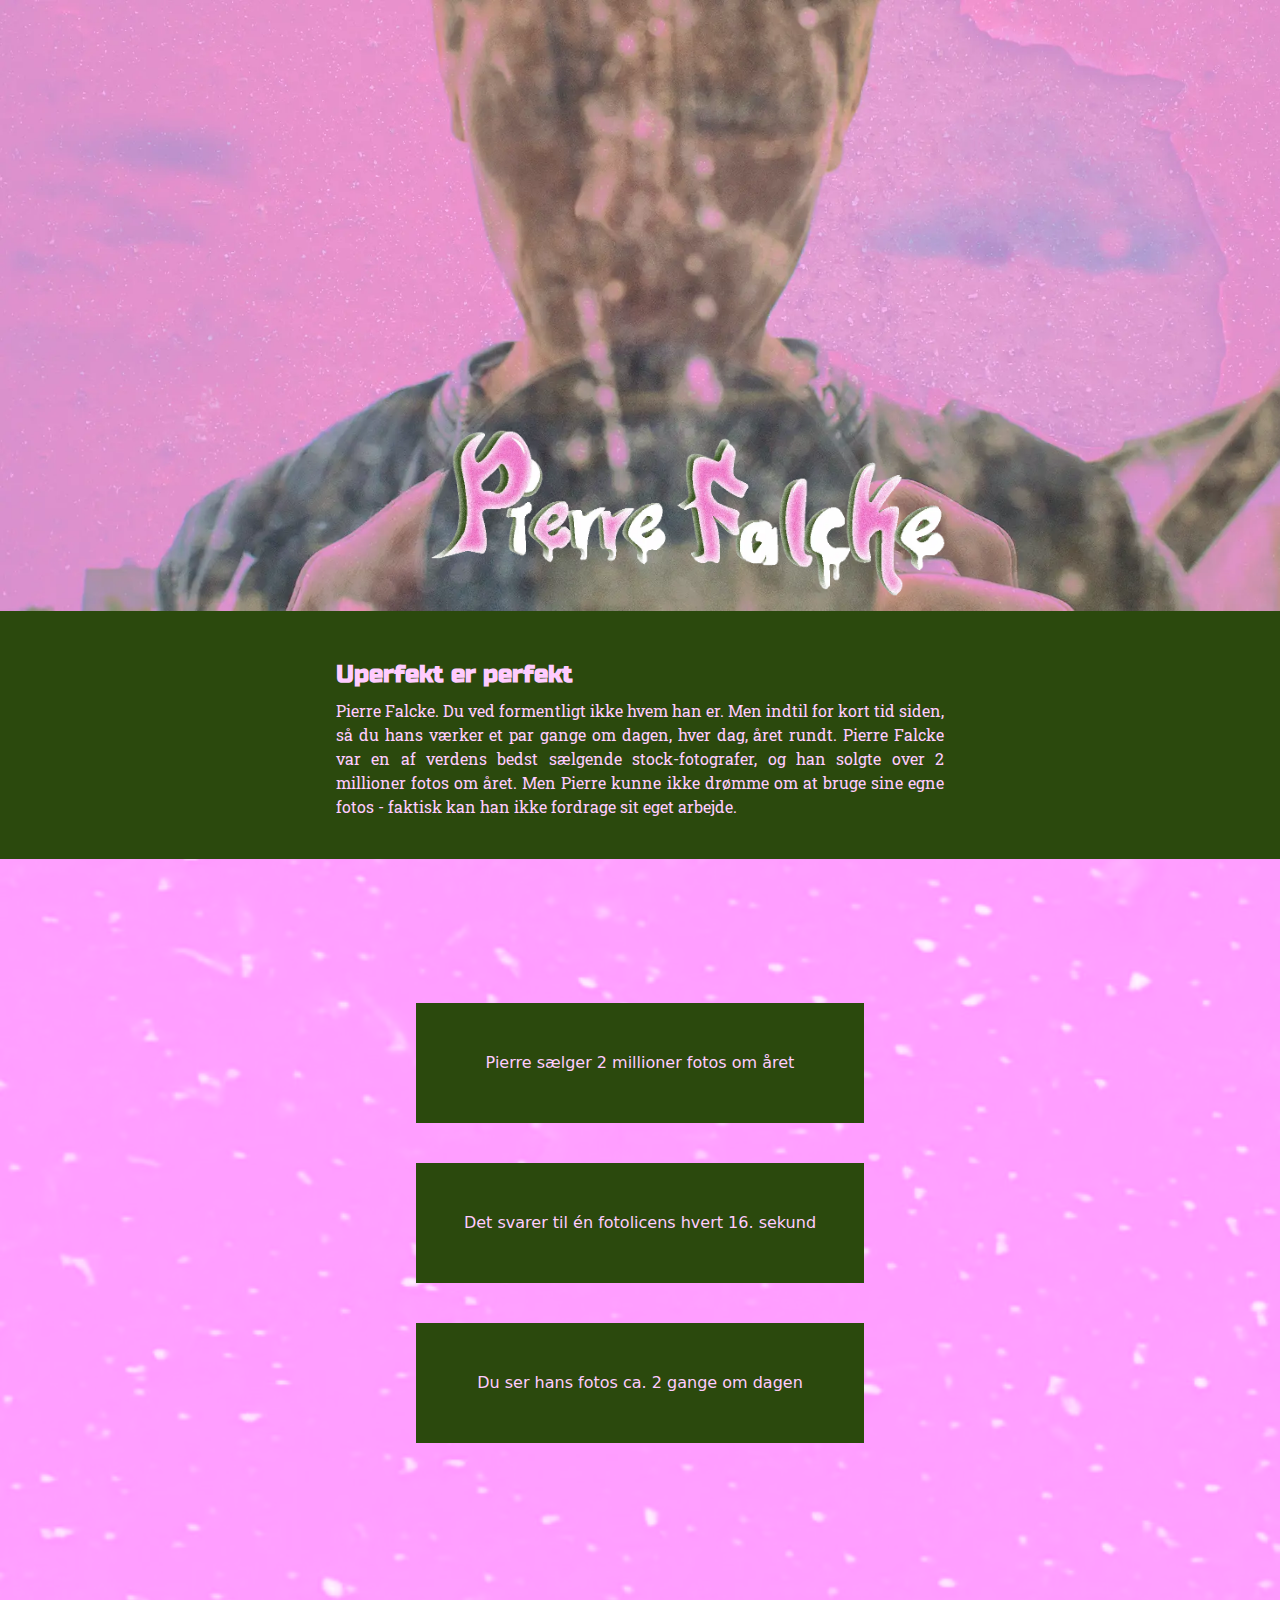
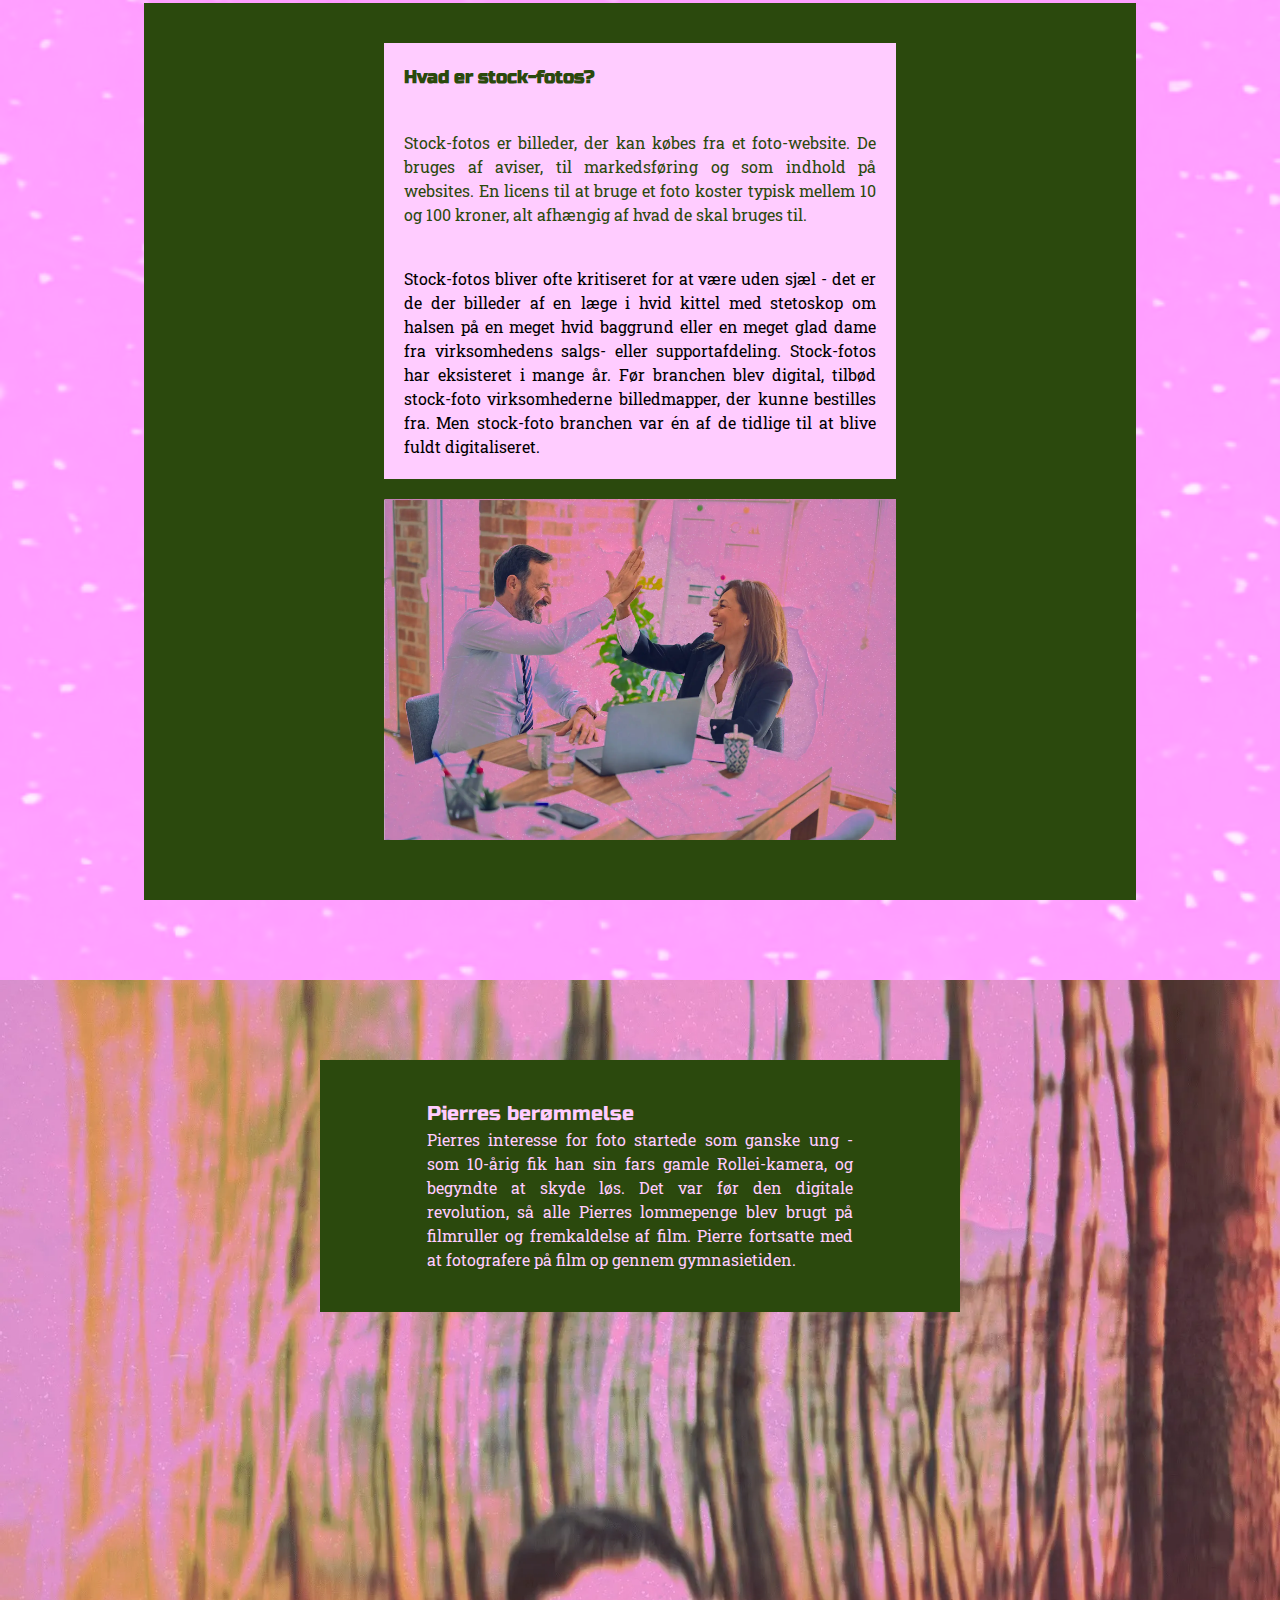
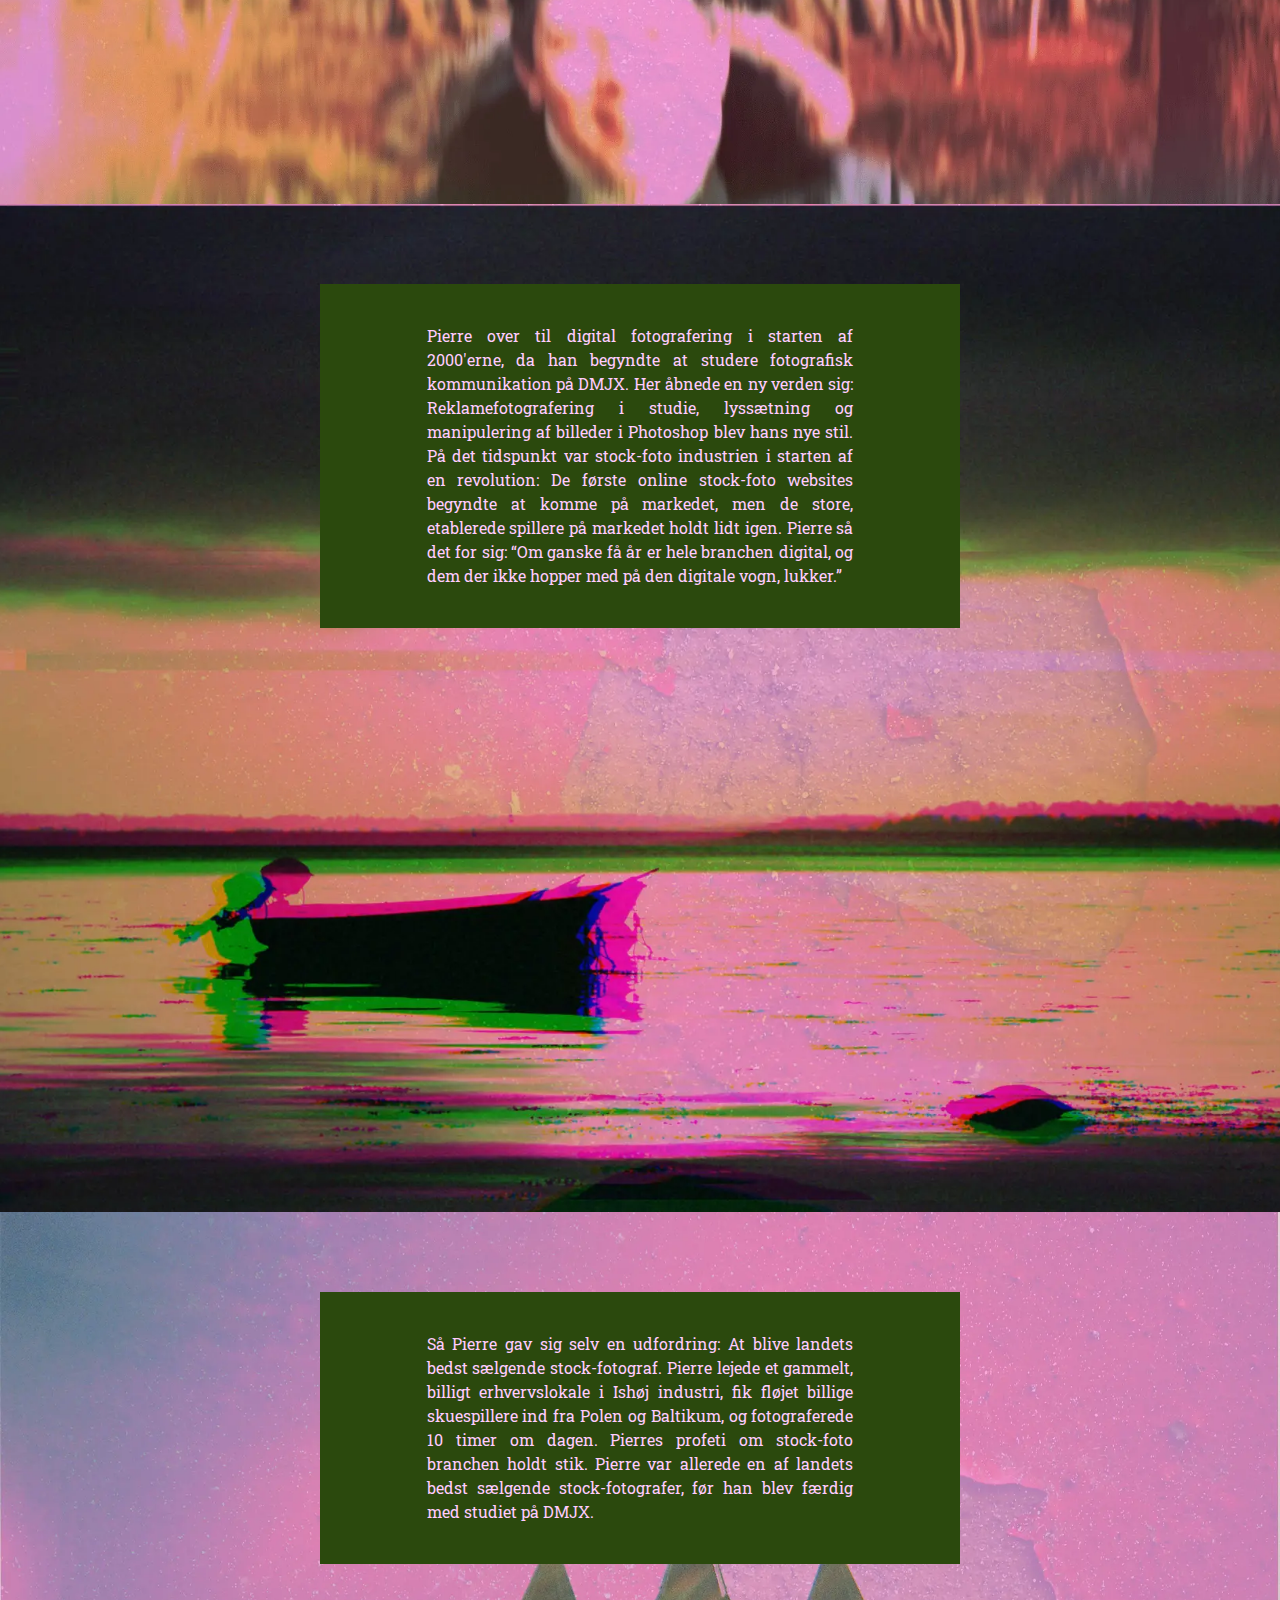
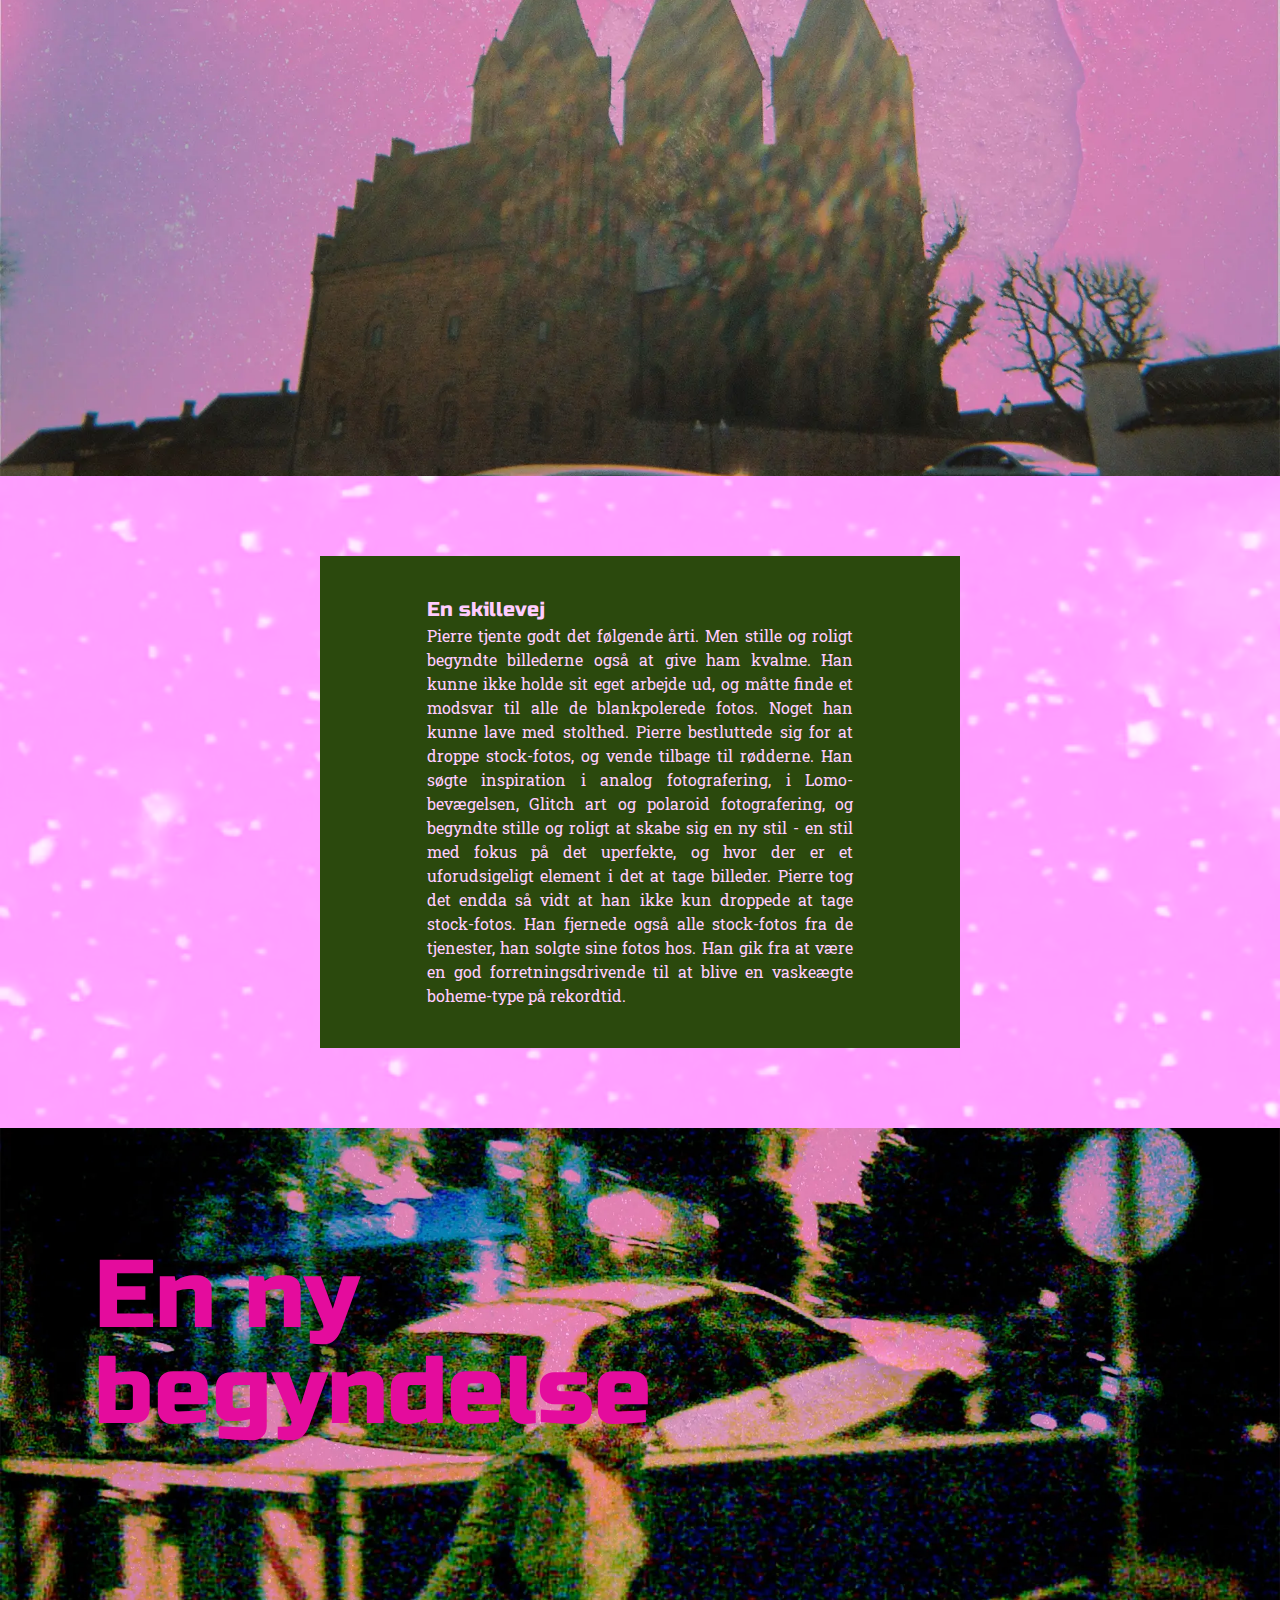
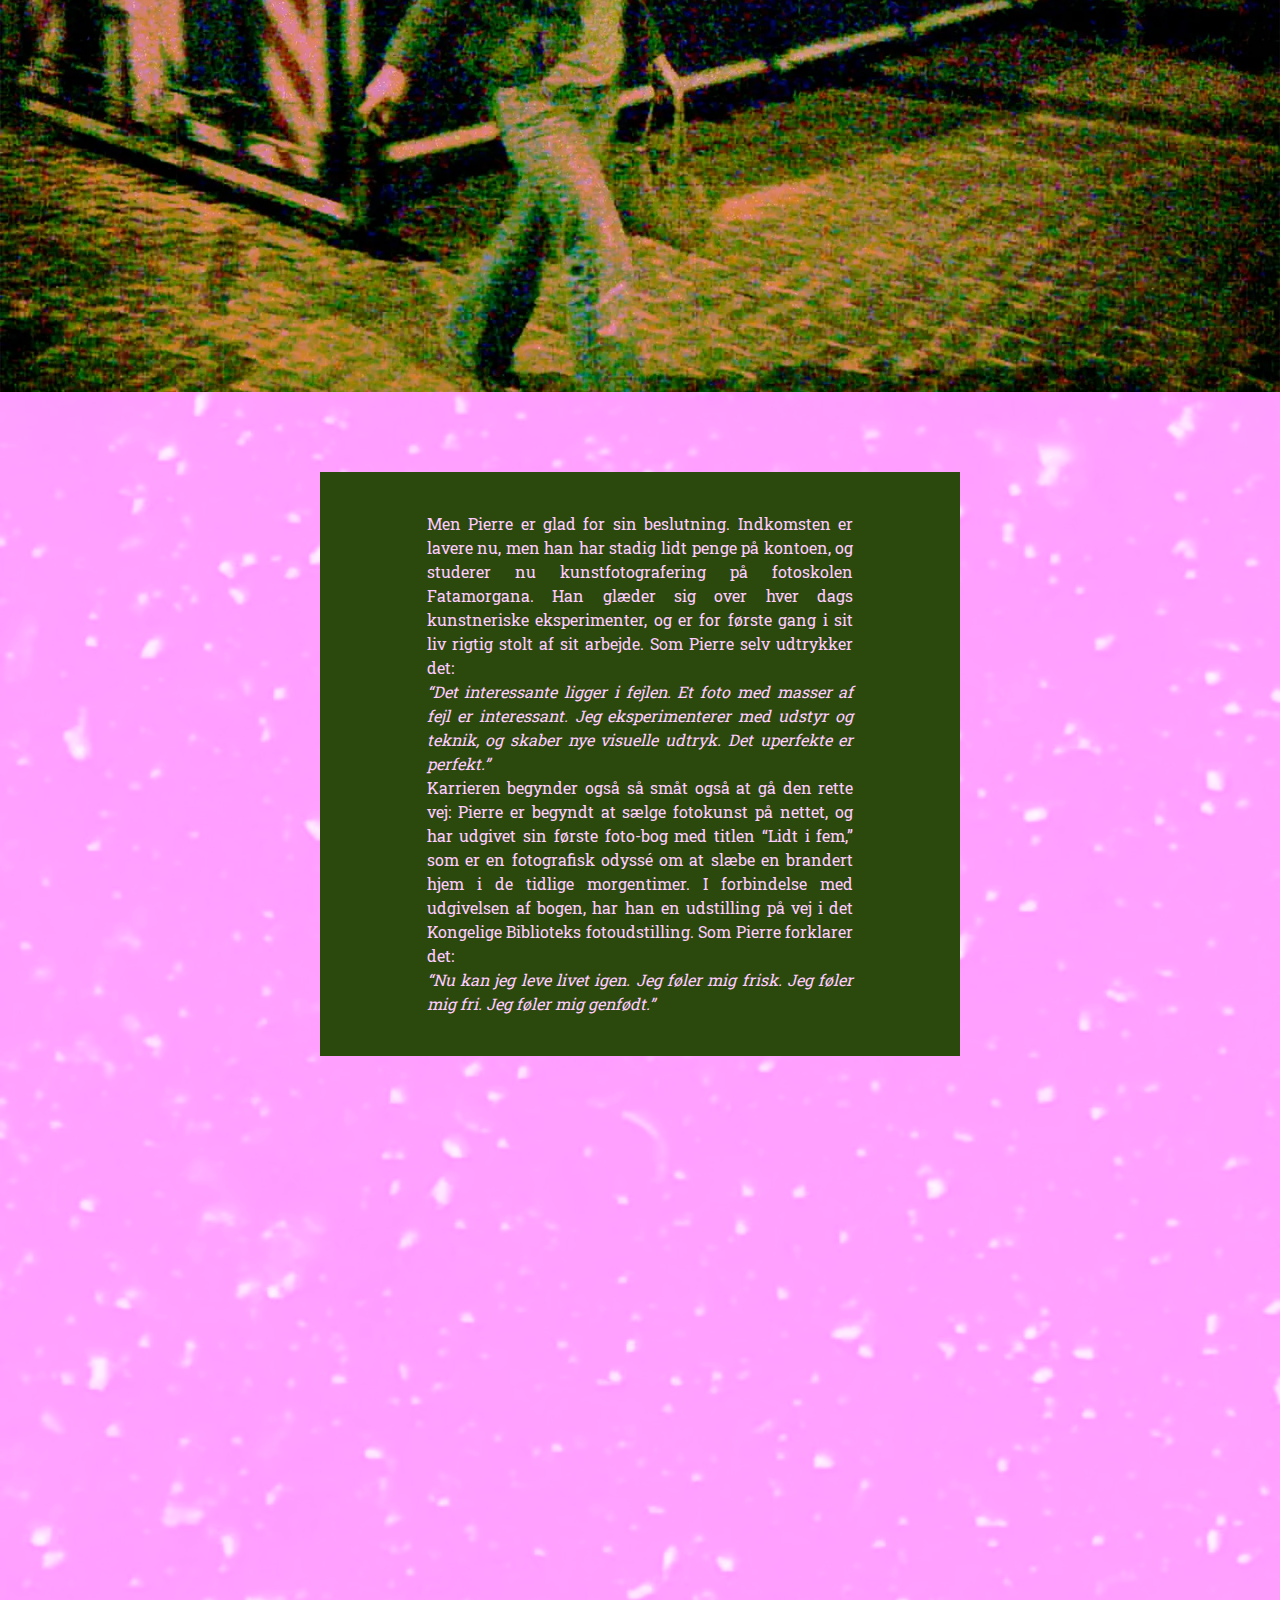
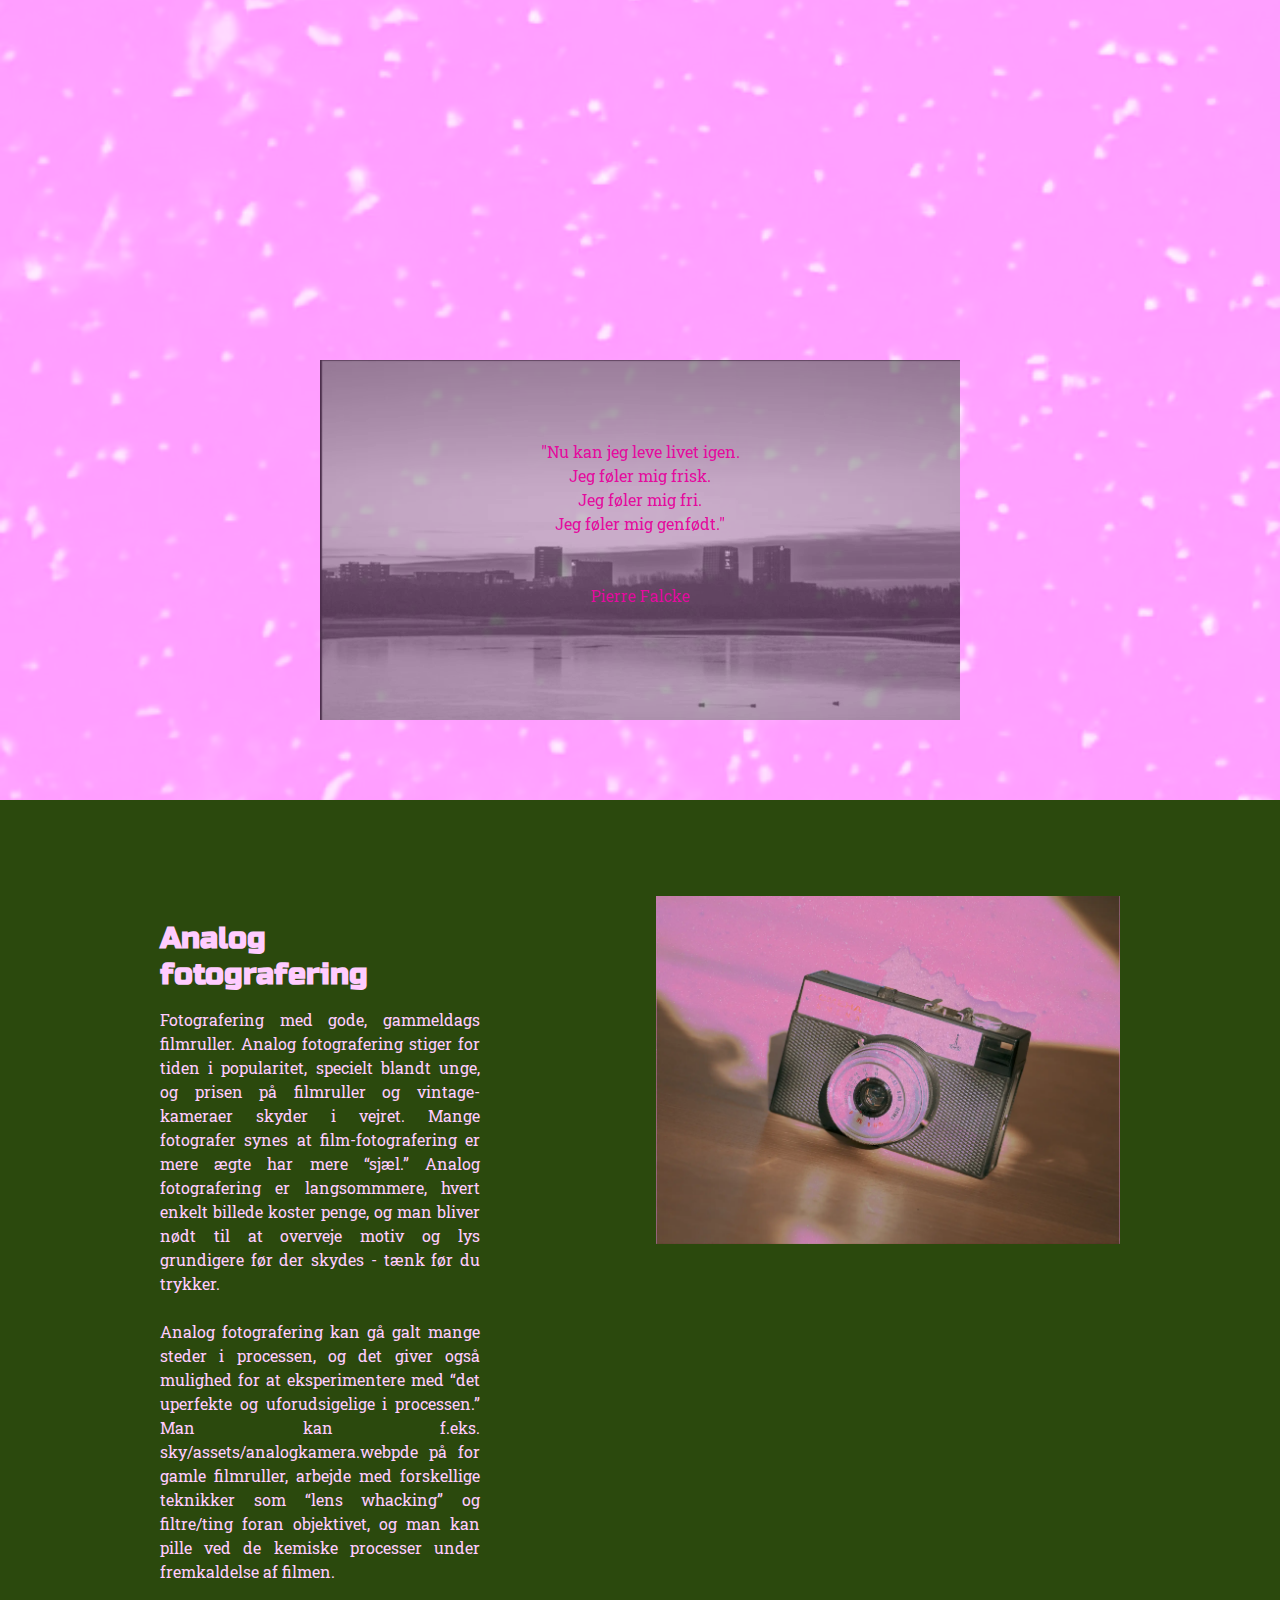
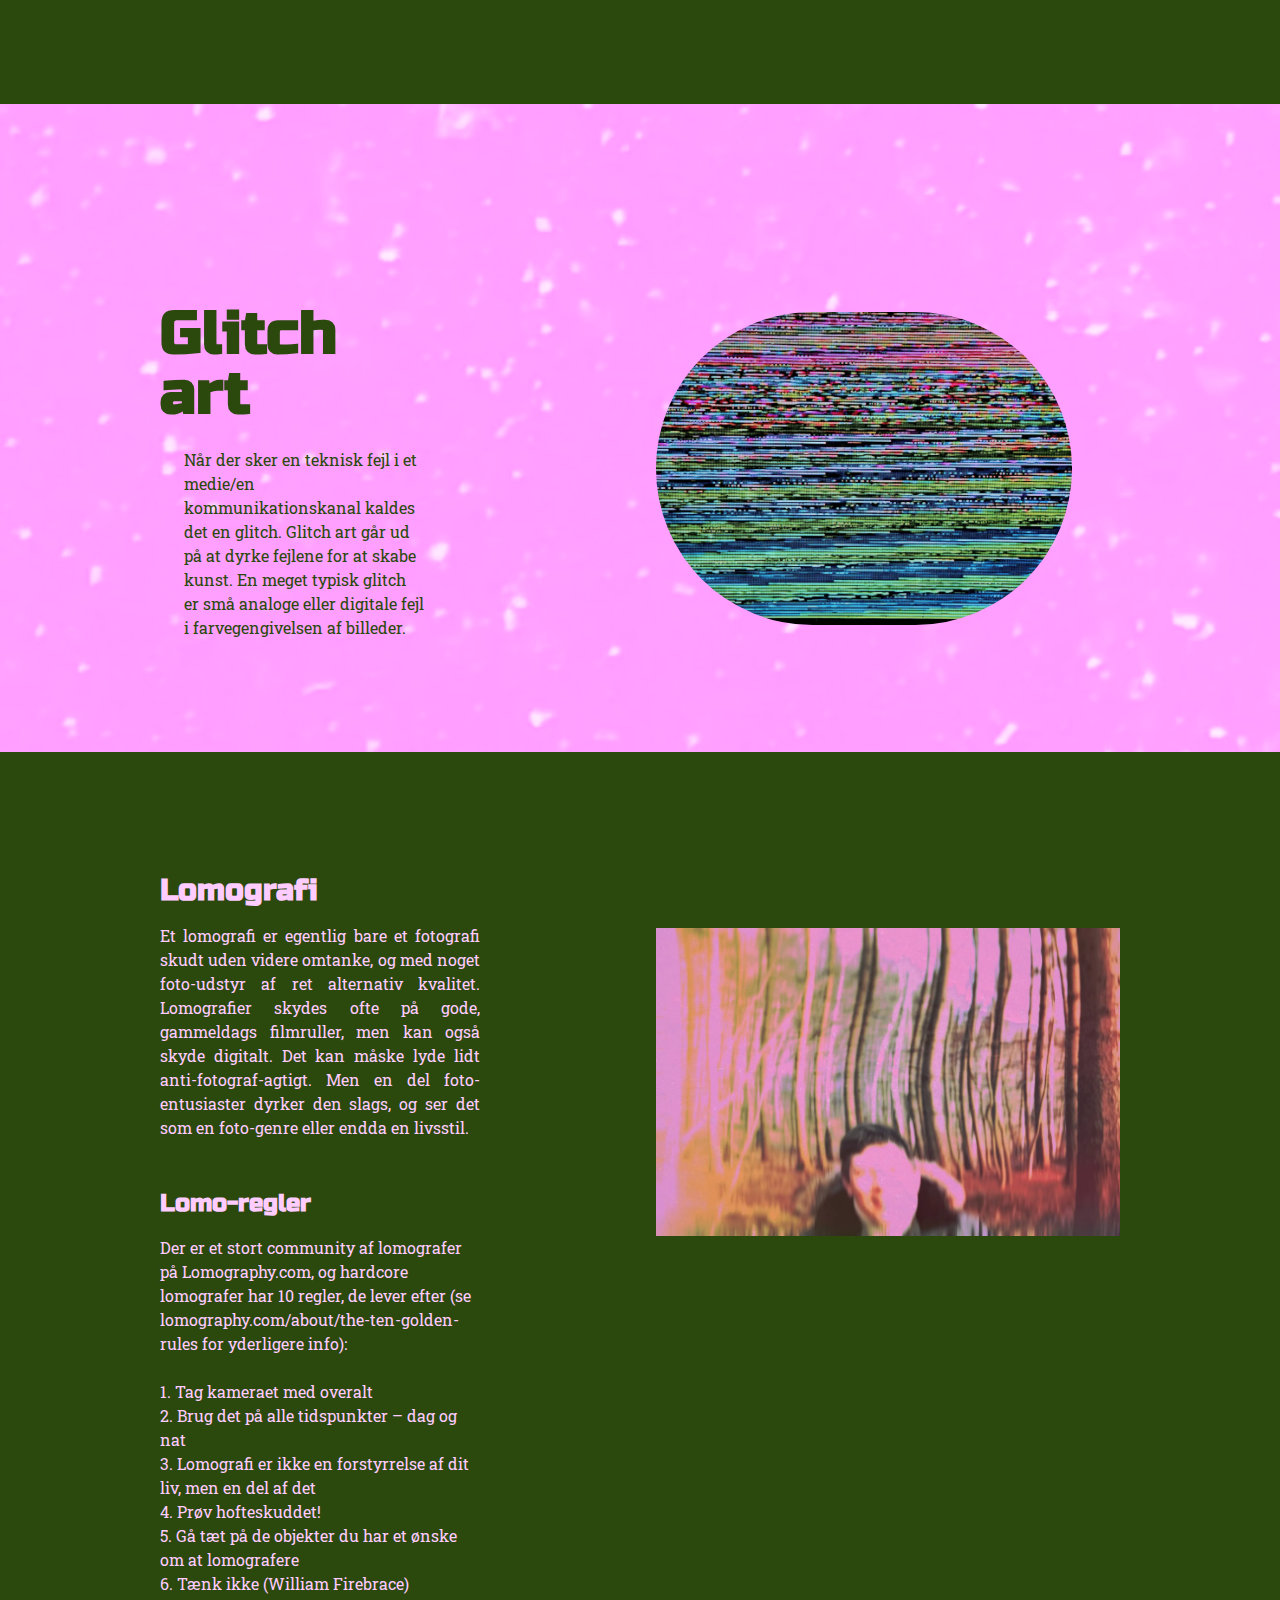
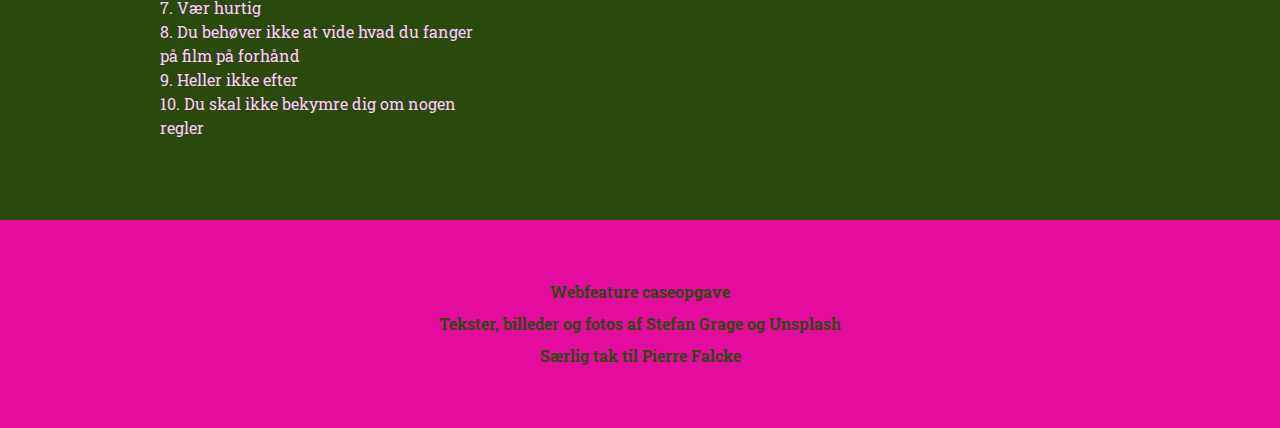
<file: index.html>
<!DOCTYPE html>
<html lang="en">
  <head>
    <meta charset="UTF-8" />
    <meta name="viewport" content="width=device-width, initial-scale=1.0" />
    <link rel="preconnect" href="https://fonts.googleapis.com" />
    <link rel="preconnect" href="https://fonts.gstatic.com" crossorigin />
    <link
      href="https://fonts.googleapis.com/css2?family=Russo+One&display=swap"
      rel="stylesheet"
    />
    <link rel="preconnect" href="https://fonts.googleapis.com" />
    <link rel="preconnect" href="https://fonts.gstatic.com" crossorigin />
    <link
      href="https://fonts.googleapis.com/css2?family=Roboto+Slab&display=swap"
      rel="stylesheet"
    />
    <title>Pierre Falcke - Uperfekt er perfekt</title>
    <script type="module" crossorigin src="./assets/main.7227fd52.js"></script>
    <link rel="stylesheet" href="./assets/index.c76c79d0.css">
  </head>
  <body class="bg-babypink">
    <section class="relative overflow-hidden">
      <img
        src="./assets/pierre_splash.429ba372.webp"
        alt="splash billede"
        class="fadein relative max-w-full"
      />
      <img
        src="./assets/pierre_falcke.5ee1cd97.webp"
        alt="pierre falcke graffiti"
        class="absolute inset-x-0 bottom-0 max-w-sm pl-8 md:ml-28 md:max-w-lg lg:ml-48 lg:max-w-xl xl:ml-96"
      />
    </section>
    <section class="bg-green px-20 py-10">
      <h1
        class="py-2 text-2xl font-semibold text-babypink md:mx-24 lg:mx-44 xl:mx-64"
      >
        Uperfekt er perfekt
      </h1>
      <p
        class="text-justify text-base text-babypink md:mx-24 lg:mx-44 xl:mx-64"
      >
        Pierre Falcke. Du ved formentligt ikke hvem han er. Men indtil for kort
        tid siden, så du hans værker et par gange om dagen, hver dag, året
        rundt. Pierre Falcke var en af verdens bedst sælgende stock-fotografer,
        og han solgte over 2 millioner fotos om året. Men Pierre kunne ikke
        drømme om at bruge sine egne fotos - faktisk kan han ikke fordrage sit
        eget arbejde.
      </p>
    </section>

    <section class="my-16 mx-16 grid place-content-center py-10">
      <ul>
        <div
          class="staggeranimation my-10 bg-green p-12 text-center text-babypink"
        >
          <li>Pierre sælger 2 millioner fotos om året</li>
        </div>
        <div
          class="staggeranimation my-10 bg-green p-12 text-center text-babypink"
        >
          <li>Det svarer til én fotolicens hvert 16. sekund</li>
        </div>
        <div
          class="staggeranimation my-10 bg-green p-12 text-center text-babypink"
        >
          <li>Du ser hans fotos ca. 2 gange om dagen</li>
        </div>
      </ul>
    </section>

    <section
      class="my-20 grid place-content-center bg-green px-20 py-10 md:mx-20 lg:mx-36"
    >
      <h3
        class="bg-babypink px-5 py-5 text-lg font-semibold text-green md:mx-24 lg:mx-44 xl:mx-64"
      >
        Hvad er stock-fotos?
      </h3>
      <p
        class="bg-babypink px-5 py-5 text-justify text-base text-green md:mx-24 lg:mx-44 xl:mx-64"
      >
        Stock-fotos er billeder, der kan købes fra et foto-website. De bruges af
        aviser, til markedsføring og som indhold på websites. En licens til at
        bruge et foto koster typisk mellem 10 og 100 kroner, alt afhængig af
        hvad de skal bruges til.
      </p>
      <p
        class="bg-babypink px-5 py-5 text-justify text-base md:mx-24 lg:mx-44 xl:mx-64"
      >
        Stock-fotos bliver ofte kritiseret for at være uden sjæl - det er de der
        billeder af en læge i hvid kittel med stetoskop om halsen på en meget
        hvid baggrund eller en meget glad dame fra virksomhedens salgs- eller
        supportafdeling. Stock-fotos har eksisteret i mange år. Før branchen
        blev digital, tilbød stock-foto virksomhederne billedmapper, der kunne
        bestilles fra. Men stock-foto branchen var én af de tidlige til at blive
        fuldt digitaliseret.
      </p>
      <img
        src="./assets/high-five.fa6f50ea.webp"
        alt="Stockfoto af to der giver high five"
        class="my-5 max-w-full place-content-center bg-green md:mx-24 md:max-w-xs lg:mx-44 lg:max-w-md xl:mx-64 xl:max-w-lg"
      />
    </section>

    <!-- SOFIE -->

    <section>
      <article class="sticky">
        <div
          class="sticky top-0 grid h-full bg-[url('assets/pierre_edited..webp')] bg-cover bg-center bg-no-repeat md:grid-rows-2"
        >
          <div
            class="my-20 bg-green px-20 py-10 md:mx-20 md:grid md:grid-cols-6 md:px-0 lg:mx-80"
          >
            <h2
              class="text-xl text-babypink md:col-span-4 md:col-start-2 md:grid"
            >
              Pierres berømmelse
            </h2>
            <p
              class="text-justify text-base text-babypink md:col-span-4 md:col-start-2 md:grid"
            >
              Pierres interesse for foto startede som ganske ung - som 10-årig
              fik han sin fars gamle Rollei-kamera, og begyndte at skyde løs.
              Det var før den digitale revolution, så alle Pierres lommepenge
              blev brugt på filmruller og fremkaldelse af film. Pierre fortsatte
              med at fotografere på film op gennem gymnasietiden.
            </p>
          </div>
        </div>

        <div
          class="sticky top-0 grid h-full bg-[url('assets/glitch_båd.webp')] bg-cover bg-center bg-no-repeat md:grid-rows-2"
        >
          <div
            class="my-20 bg-green px-20 py-10 md:mx-20 md:grid md:grid-cols-6 md:px-0 lg:mx-80"
          >
            <p
              class="text-justify text-babypink md:col-span-4 md:col-start-2 md:grid"
            >
              Pierre over til digital fotografering i starten af 2000'erne, da
              han begyndte at studere fotografisk kommunikation på DMJX. Her
              åbnede en ny verden sig: Reklamefotografering i studie, lyssætning
              og manipulering af billeder i Photoshop blev hans nye stil. På det
              tidspunkt var stock-foto industrien i starten af en revolution: De
              første online stock-foto websites begyndte at komme på markedet,
              men de store, etablerede spillere på markedet holdt lidt igen.
              Pierre så det for sig: “Om ganske få år er hele branchen digital,
              og dem der ikke hopper med på den digitale vogn, lukker.”
            </p>
          </div>
        </div>

        <div
          class="sticky top-0 grid h-full bg-[url('assets/kirke_edited.webp')] bg-cover bg-center bg-no-repeat md:grid-rows-2"
        >
          <div
            class="my-20 bg-green px-20 py-10 md:mx-20 md:grid md:grid-cols-6 md:px-0 lg:mx-80"
          >
            <p
              class="text-justify text-babypink md:col-span-4 md:col-start-2 md:grid"
            >
              Så Pierre gav sig selv en udfordring: At blive landets bedst
              sælgende stock-fotograf. Pierre lejede et gammelt, billigt
              erhvervslokale i Ishøj industri, fik fløjet billige skuespillere
              ind fra Polen og Baltikum, og fotograferede 10 timer om dagen.
              Pierres profeti om stock-foto branchen holdt stik. Pierre var
              allerede en af landets bedst sælgende stock-fotografer, før han
              blev færdig med studiet på DMJX.
            </p>
          </div>
        </div>

        <div
          class="sticky top-0 my-20 bg-green px-20 py-10 md:mx-20 md:grid md:grid-cols-6 md:px-0 lg:mx-80"
        >
          <div class="md:col-span-4 md:col-start-2 md:grid">
            <h2 class="text-xl text-babypink">En skillevej</h2>
            <p class="text-justify text-base text-babypink">
              Pierre tjente godt det følgende årti. Men stille og roligt
              begyndte billederne også at give ham kvalme. Han kunne ikke holde
              sit eget arbejde ud, og måtte finde et modsvar til alle de
              blankpolerede fotos. Noget han kunne lave med stolthed. Pierre
              bestluttede sig for at droppe stock-fotos, og vende tilbage til
              rødderne. Han søgte inspiration i analog fotografering, i
              Lomo-bevægelsen, Glitch art og polaroid fotografering, og begyndte
              stille og roligt at skabe sig en ny stil - en stil med fokus på
              det uperfekte, og hvor der er et uforudsigeligt element i det at
              tage billeder. Pierre tog det endda så vidt at han ikke kun
              droppede at tage stock-fotos. Han fjernede også alle stock-fotos
              fra de tjenester, han solgte sine fotos hos. Han gik fra at være
              en god forretningsdrivende til at blive en vaskeægte boheme-type
              på rekordtid.
            </p>
          </div>
        </div>

        <div
          class="sticky top-0 grid h-full bg-[url('assets/bil-smidt-ud.webp')] bg-cover bg-center bg-no-repeat md:grid-rows-2"
        >
          <div
            class="my-20 px-20 py-10 md:mx-20 md:grid md:grid-cols-6 md:px-0 lg:mx-80"
          >
            <h2
              class="lg:text-8 xl grid place-content-center text-3xl text-pink md:text-8xl"
            >
              En ny begyndelse
            </h2>
          </div>
        </div>

        <div class="sticky top-0 grid h-full md:grid-rows-2">
          <div
            class="my-20 bg-green px-20 py-10 md:mx-20 md:grid md:grid-cols-6 md:px-0 lg:mx-80"
          >
            <p
              class="text-justify text-base text-babypink md:col-span-4 md:col-start-2 md:grid"
            >
              Men Pierre er glad for sin beslutning. Indkomsten er lavere nu,
              men han har stadig lidt penge på kontoen, og studerer nu
              kunstfotografering på fotoskolen Fatamorgana. Han glæder sig over
              hver dags kunstneriske eksperimenter, og er for første gang i sit
              liv rigtig stolt af sit arbejde. Som Pierre selv udtrykker det:<br /><em>
                “Det interessante ligger i fejlen. Et foto med masser af fejl er
                interessant. Jeg eksperimenterer med udstyr og teknik, og skaber
                nye visuelle udtryk. Det uperfekte er perfekt.”<br /></em
              >Karrieren begynder også så småt også at gå den rette vej: Pierre
              er begyndt at sælge fotokunst på nettet, og har udgivet sin første
              foto-bog med titlen “Lidt i fem,” som er en fotografisk odyssé om
              at slæbe en brandert hjem i de tidlige morgentimer. I forbindelse
              med udgivelsen af bogen, har han en udstilling på vej i det
              Kongelige Biblioteks fotoudstilling. Som Pierre forklarer det:<br /><em
                >“Nu kan jeg leve livet igen. Jeg føler mig frisk. Jeg føler mig
                fri. Jeg føler mig genfødt.”</em
              >
            </p>
          </div>
        </div>
      </article>
    </section>

    <!-- SARA -->
    <section class="relative">
      <div class="my-20 grid max-w-full place-content-center opacity-70">
        <video class="md:place-content-stretch" muted autoplay loop>
          <source src="./assets/citat_video.5026f396.mov" />
        </video>
      </div>
      <div class="absolute inset-0">
        <p class="p-10 pt-20 text-center text-pink">
          "Nu kan jeg leve livet igen.<br />
          Jeg føler mig frisk.<br />
          Jeg føler mig fri.<br />
          Jeg føler mig genfødt." <br />
          <br />
          <br />
          Pierre Falcke
        </p>
      </div>
    </section>

    <section class="bg-green md:grid md:grid-cols-2 md:py-20">
      <div class="px-20 py-10">
        <h3
          class="lg:mx-15 text-xl font-semibold text-babypink md:mx-10 md:pb-4 md:text-3xl xl:mx-20"
        >
          Analog fotografering
        </h3>
        <p
          class="lg:mx-15 text-justify text-base text-babypink md:mx-10 xl:mx-20"
        >
          Fotografering med gode, gammeldags filmruller. Analog fotografering
          stiger for tiden i popularitet, specielt blandt unge, og prisen på
          filmruller og vintage-kameraer skyder i vejret. Mange fotografer synes
          at film-fotografering er mere ægte har mere “sjæl.” Analog
          fotografering er langsommmere, hvert enkelt billede koster penge, og
          man bliver nødt til at overveje motiv og lys grundigere før der skydes
          - tænk før du trykker.<br /><br />
          Analog fotografering kan gå galt mange steder i processen, og det
          giver også mulighed for at eksperimentere med “det uperfekte og
          uforudsigelige i processen.” Man kan f.eks.
          sky/assets/analogkamera.webpde på for gamle filmruller, arbejde med
          forskellige teknikker som “lens whacking” og filtre/ting foran
          objektivet, og man kan pille ved de kemiske processer under
          fremkaldelse af filmen.
        </p>
      </div>

      <div>
        <img
          class="p-6 md:p-4 md:pr-40"
          src="./assets/analogkamera.734b598e.webp"
          alt=""
        />
      </div>
    </section>

    <section class="md:mt-15 md:flex">
      <div class="px-20 py-10 md:mx-20 md:mt-40">
        <h3 class="text-5xl font-semibold text-green md:text-6xl">
          Glitch <br />
          art
        </h3>
        <p class="w-full p-6 text-base text-green">
          Når der sker en teknisk fejl i et medie/en kommunikationskanal kaldes
          det en glitch. Glitch art går ud på at dyrke fejlene for at skabe
          kunst. En meget typisk glitch er små analoge eller digitale fejl i
          farvegengivelsen af billeder.
        </p>
      </div>
      <div class="">
        <img
          class="rounded-full p-12 md:mt-40 md:mr-40 md:max-w-lg"
          src="./assets/glitchart.b6fdca8d.webp"
          alt=""
        />
      </div>
    </section>
    <br />
    <br />
    <section class="bg-green md:grid md:grid-cols-2">
      <div class="p-10 py-20 md:mt-10 md:px-40">
        <h3
          class="pb-4 text-xl font-semibold text-babypink md:pb-4 md:text-3xl"
        >
          Lomografi
        </h3>
        <p class="text-justify text-base text-babypink">
          Et lomografi er egentlig bare et fotografi skudt uden videre omtanke,
          og med noget foto-udstyr af ret alternativ kvalitet. Lomografier
          skydes ofte på gode, gammeldags filmruller, men kan også skyde
          digitalt. Det kan måske lyde lidt anti-fotograf-agtigt. Men en del
          foto-entusiaster dyrker den slags, og ser det som en foto-genre eller
          endda en livsstil.
        </p>
        <br />
        <br />
        <h4
          class="pb-3 text-lg font-semibold text-babypink md:pb-4 md:text-2xl"
        >
          Lomo-regler
        </h4>
        <p class="text-base text-babypink">
          Der er et stort community af lomografer på Lomography.com, og hardcore
          lomografer har 10 regler, de lever efter (se
          lomography.com/about/the-ten-golden-rules for yderligere info):
        </p>
        <br />
        <ol class="text-babypink">
          <li>1. Tag kameraet med overalt</li>
          <li>2. Brug det på alle tidspunkter – dag og nat</li>
          <li>
            3. Lomografi er ikke en forstyrrelse af dit liv, men en del af det
          </li>
          <li>4. Prøv hofteskuddet!</li>
          <li>5. Gå tæt på de objekter du har et ønske om at lomografere</li>
          <li>6. Tænk ikke (William Firebrace)</li>
          <li>7. Vær hurtig</li>
          <li>8. Du behøver ikke at vide hvad du fanger på film på forhånd</li>
          <li>9. Heller ikke efter</li>
          <li>10. Du skal ikke bekymre dig om nogen regler</li>
        </ol>
      </div>

      <div>
        <img
          class="p-6 md:mt-40 md:bg-green md:p-4 md:pr-40"
          src="./assets/pierre_edited..4359b689.webp"
          alt=""
        />
      </div>
    </section>
    <div
      class="progress-bar fixed left-0 top-0 right-0 h-4 w-full origin-top-left bg-pink"
    ></div>

    <footer
      class="grid place-content-center bg-pink py-14 font-semibold leading-8 text-green"
    >
      <p class="grid place-content-center">Webfeature caseopgave</p>
      <p class="grid place-content-center">
        Tekster, billeder og fotos af Stefan Grage og Unsplash
      </p>
      <p class="grid place-content-center">Særlig tak til Pierre Falcke</p>
    </footer>
    
  </body>
</html>
</file>
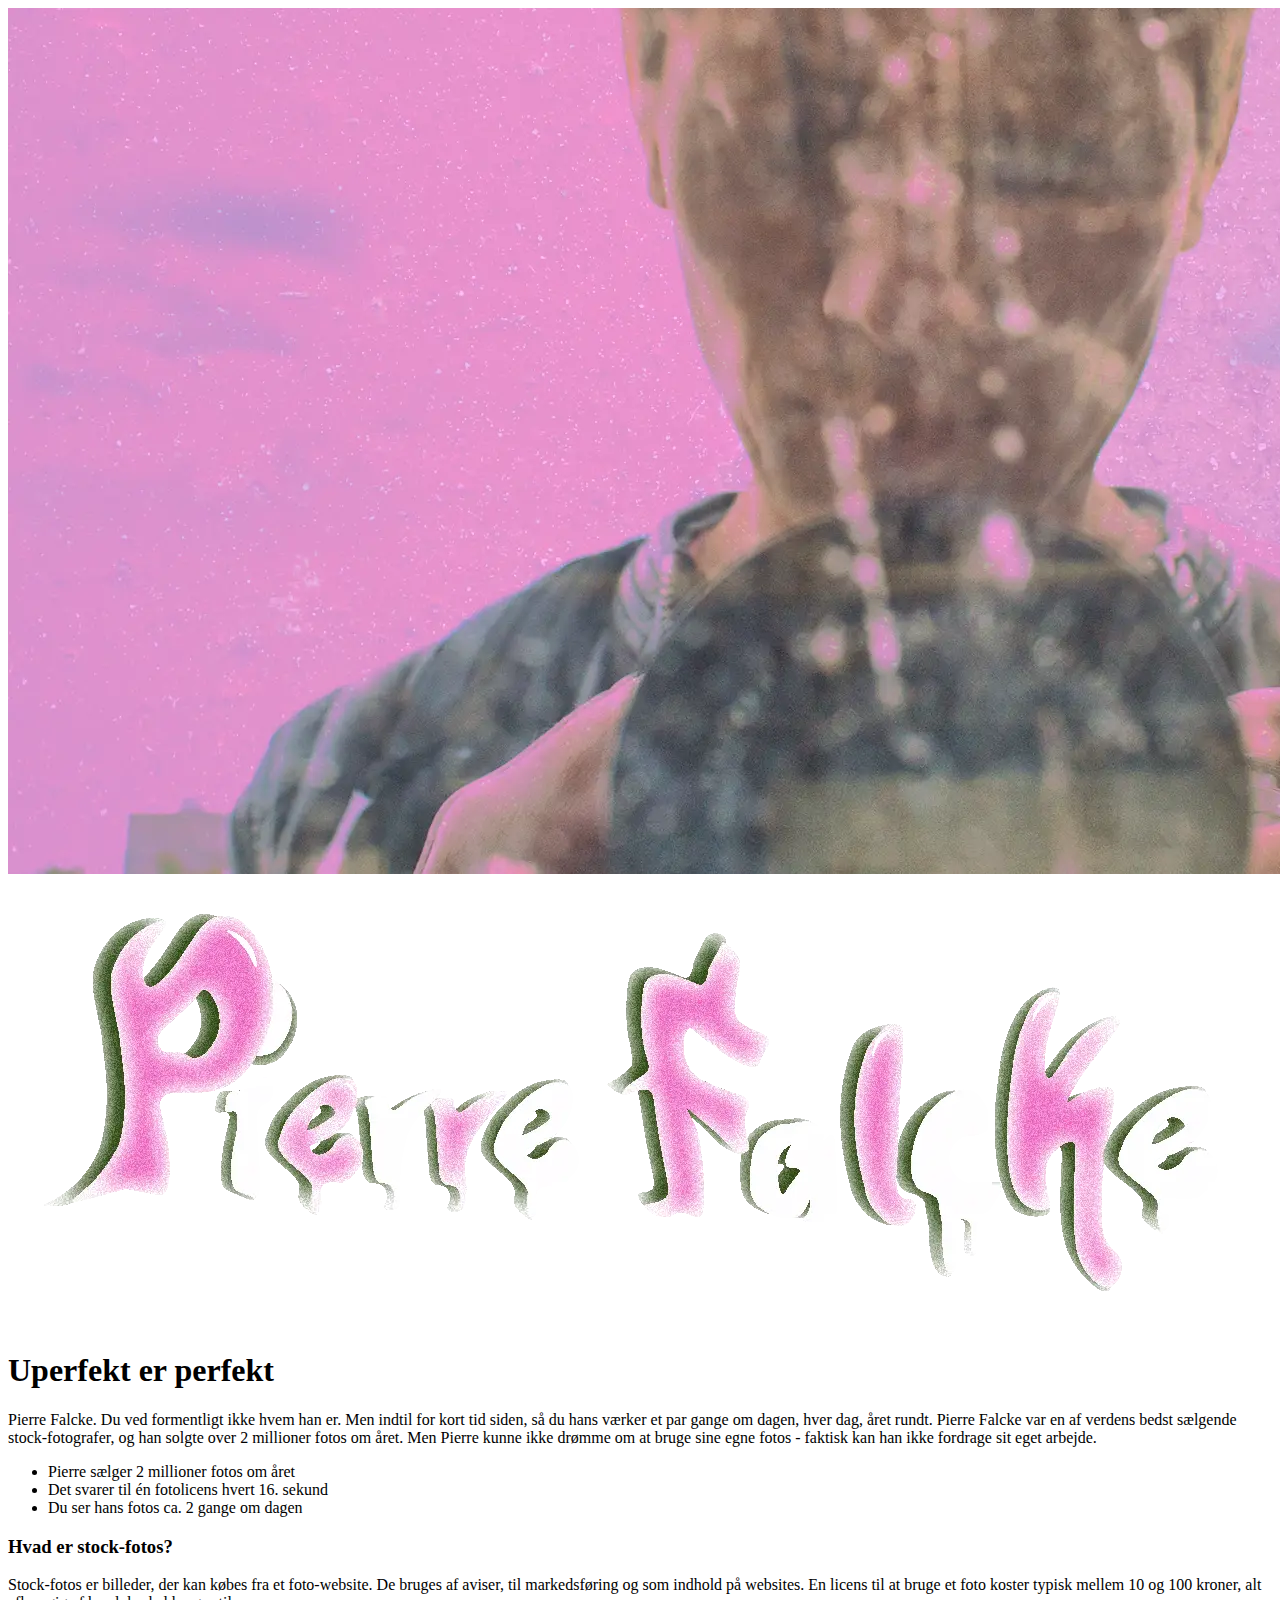
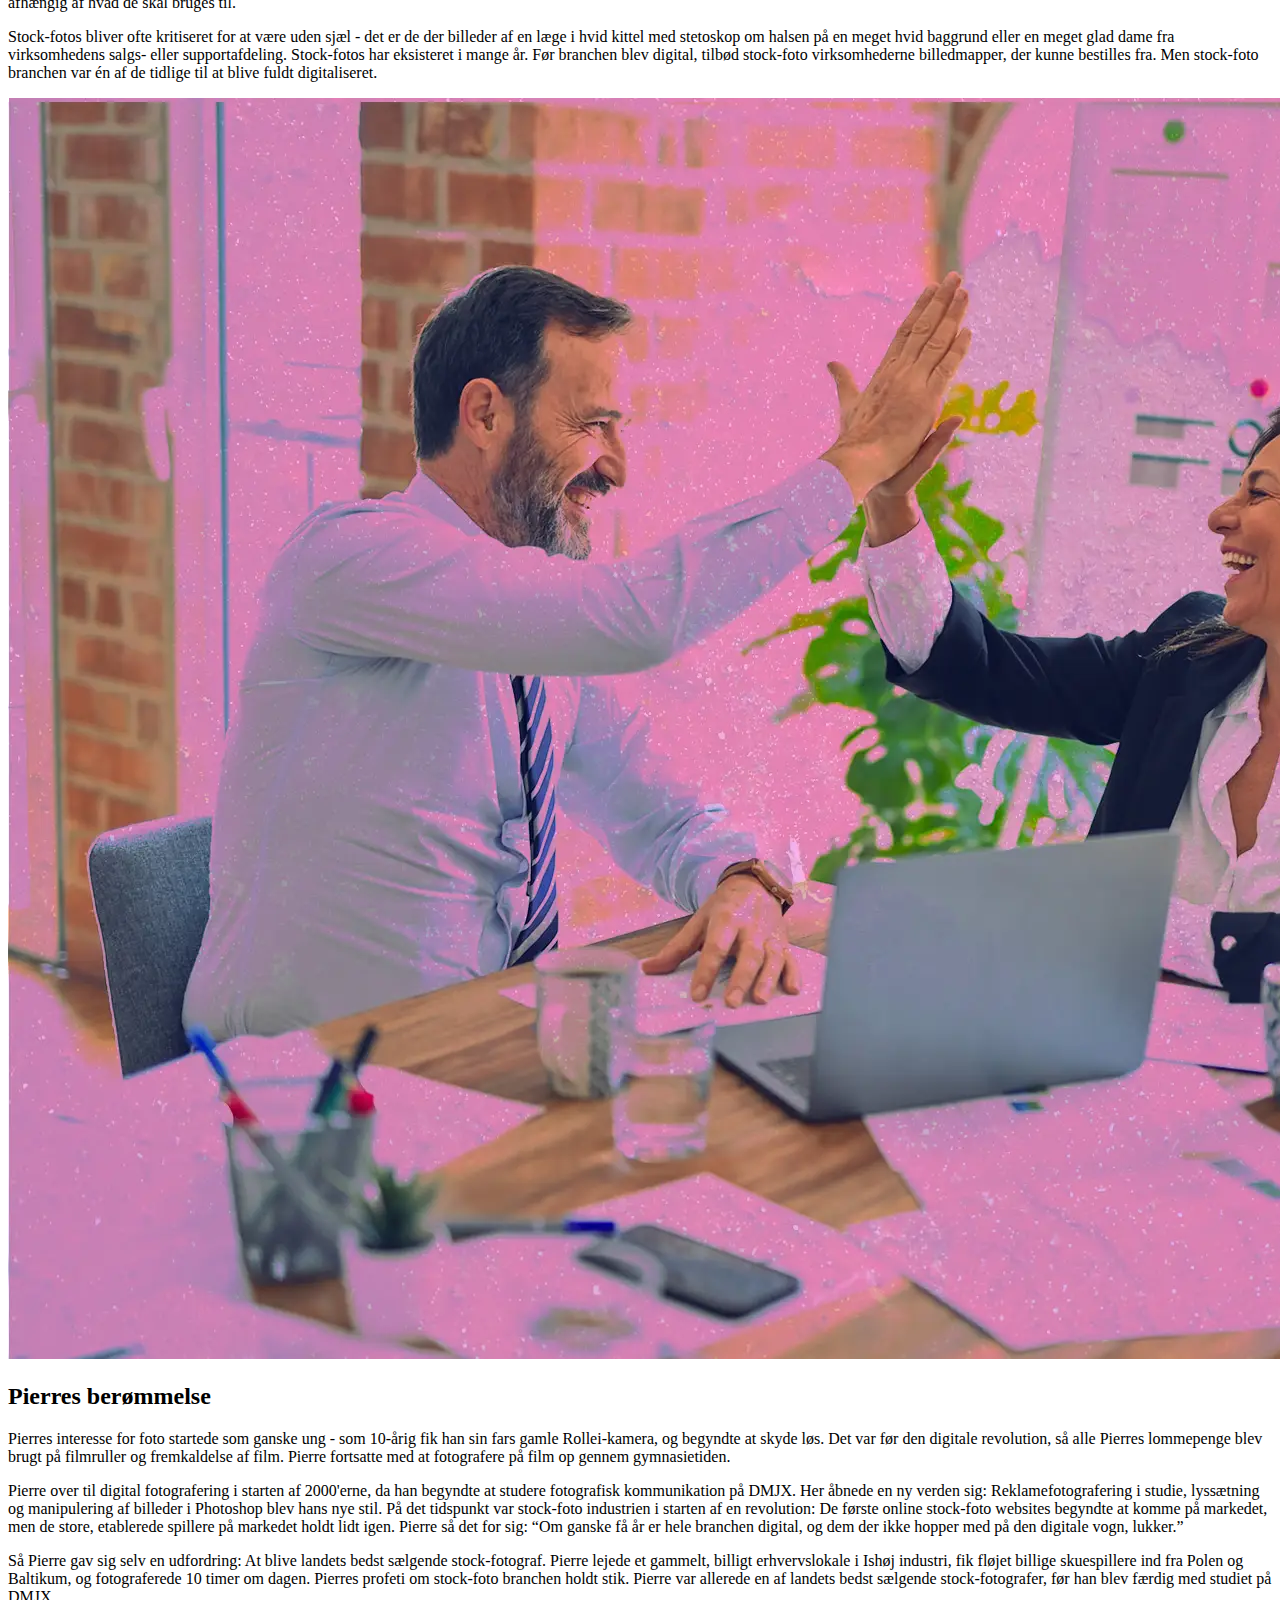
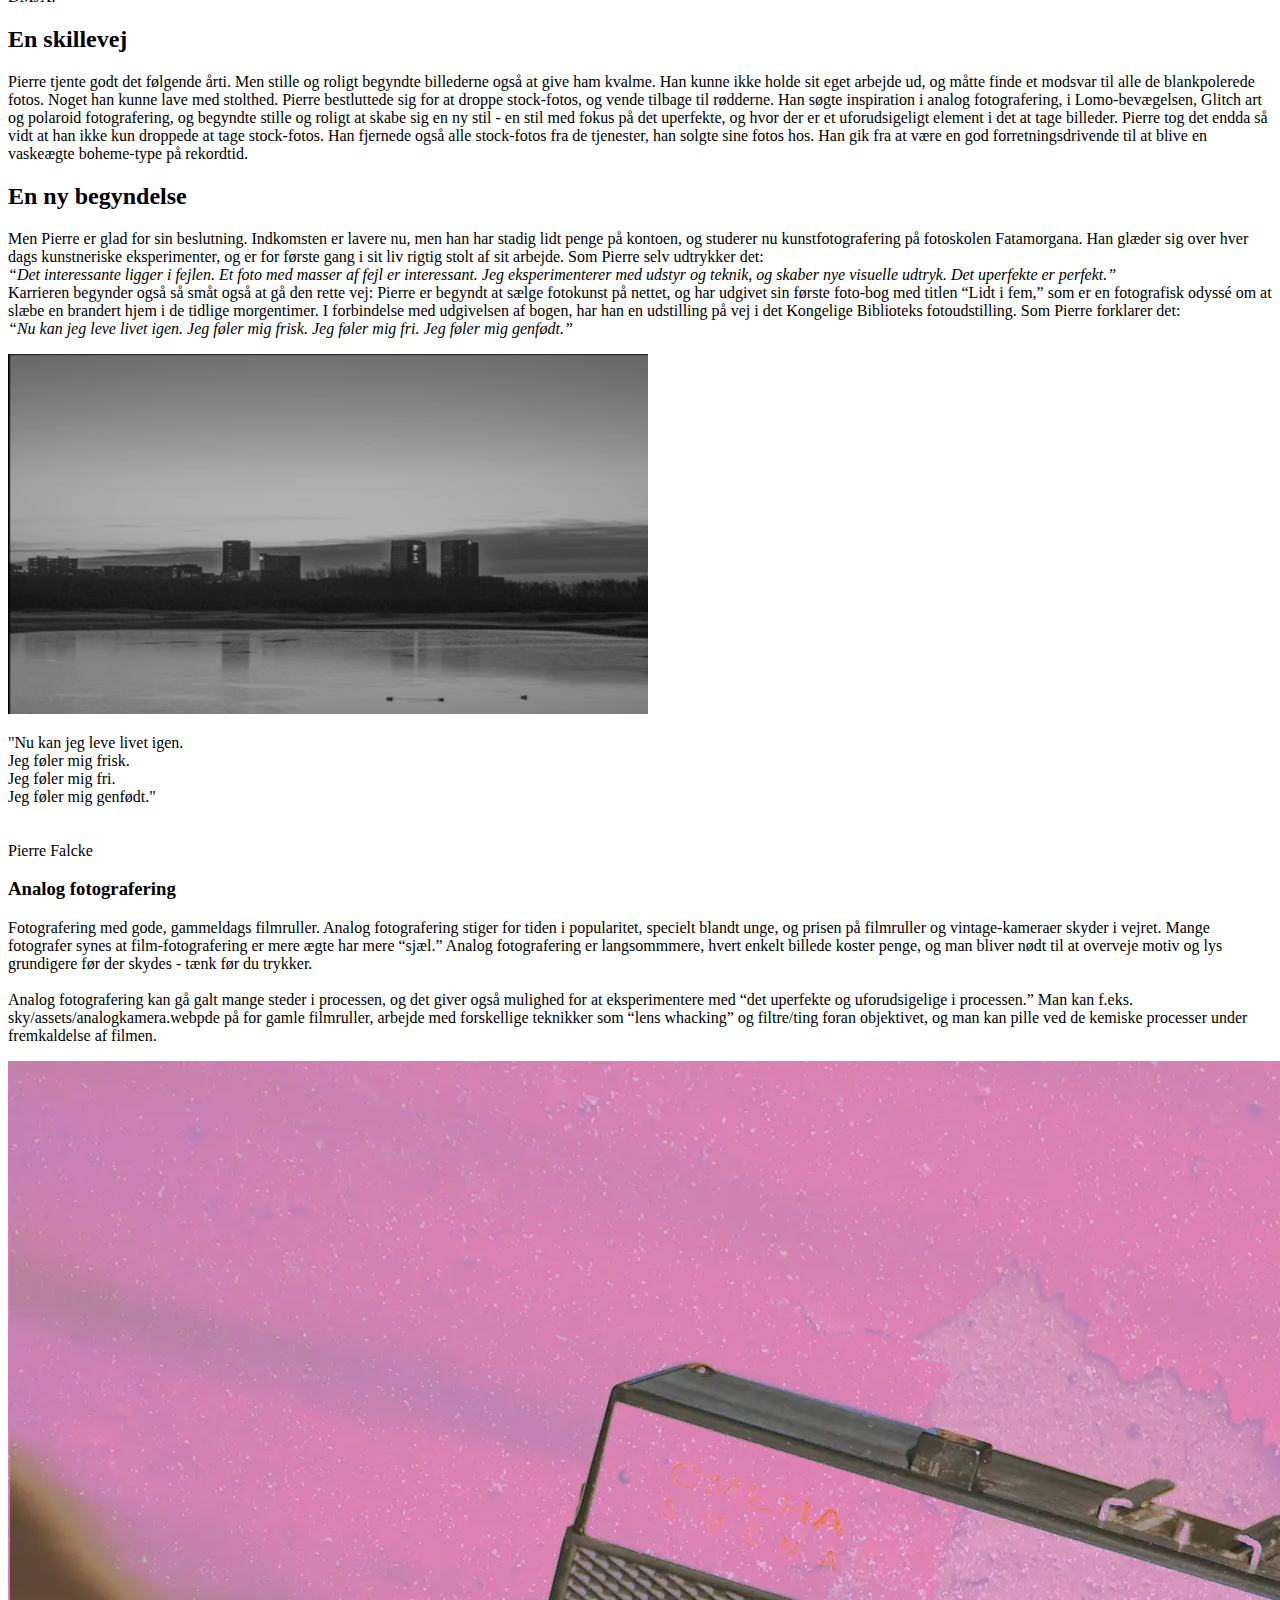
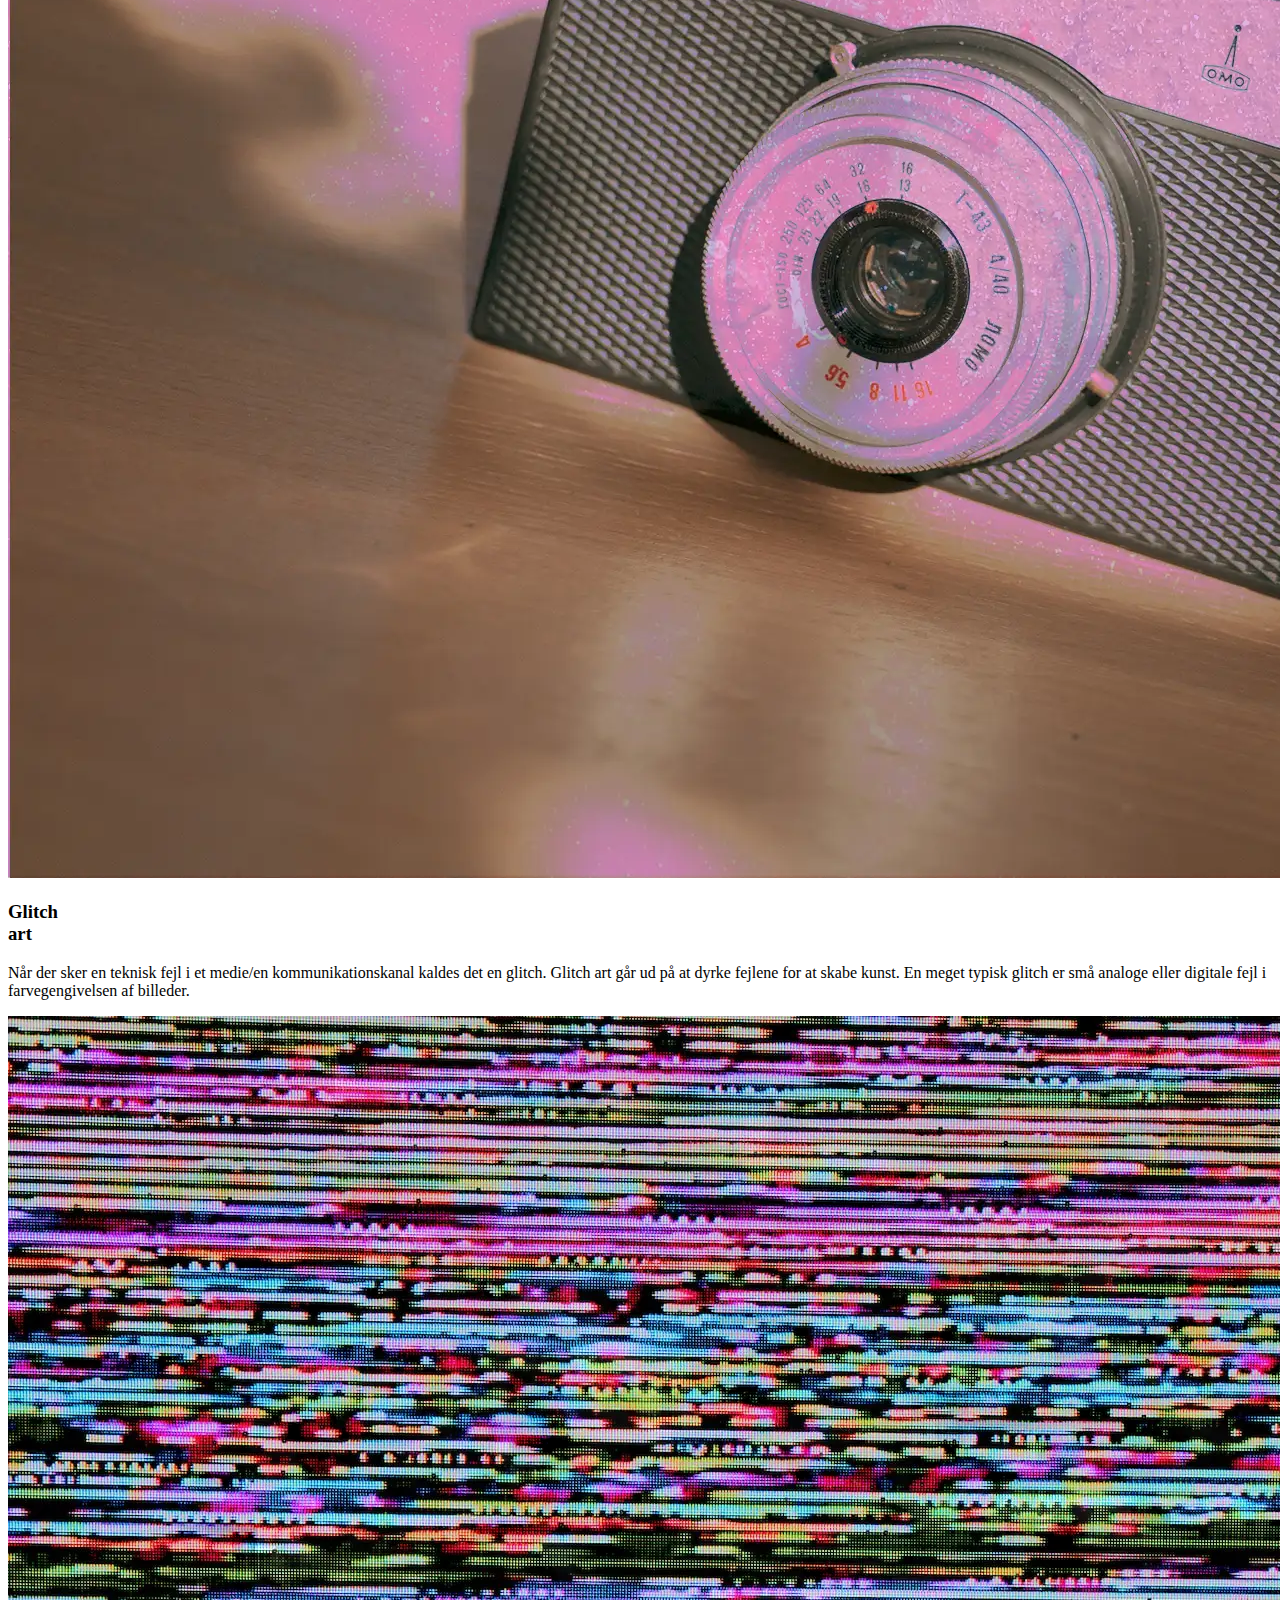
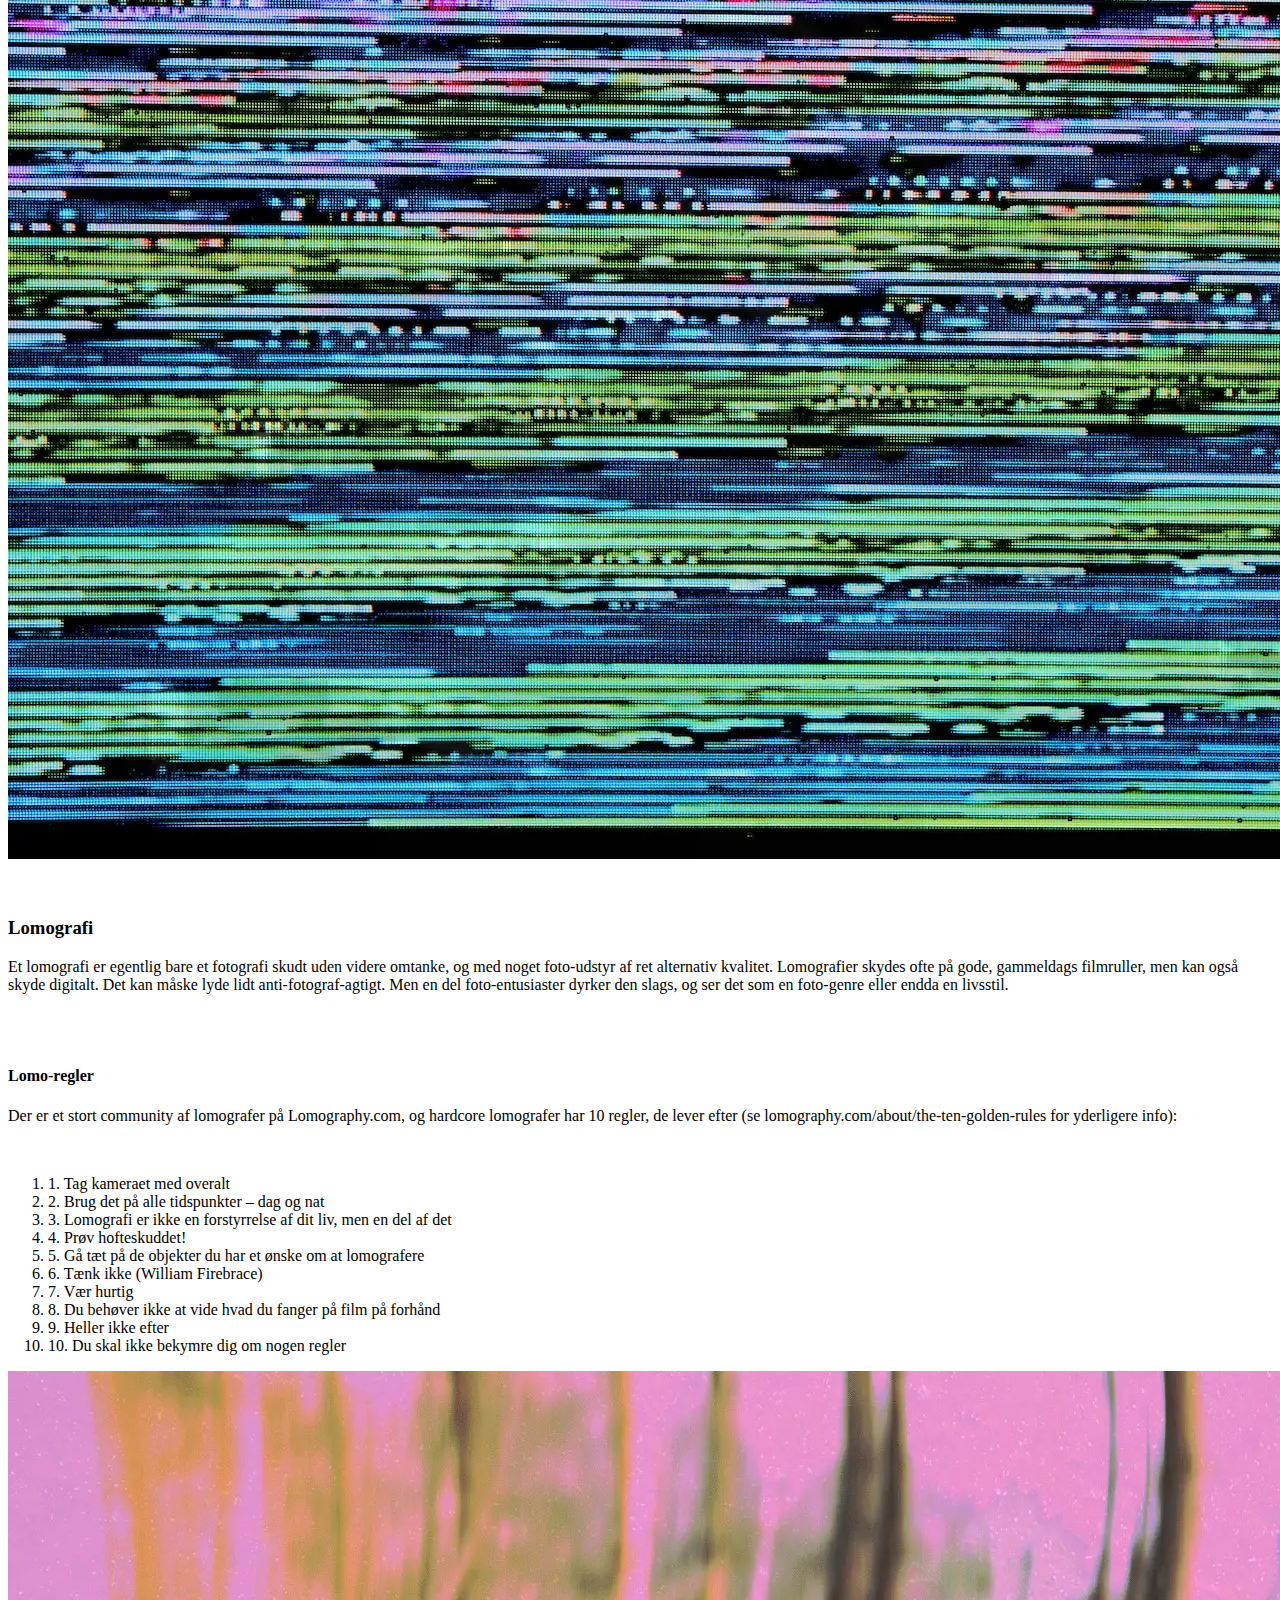
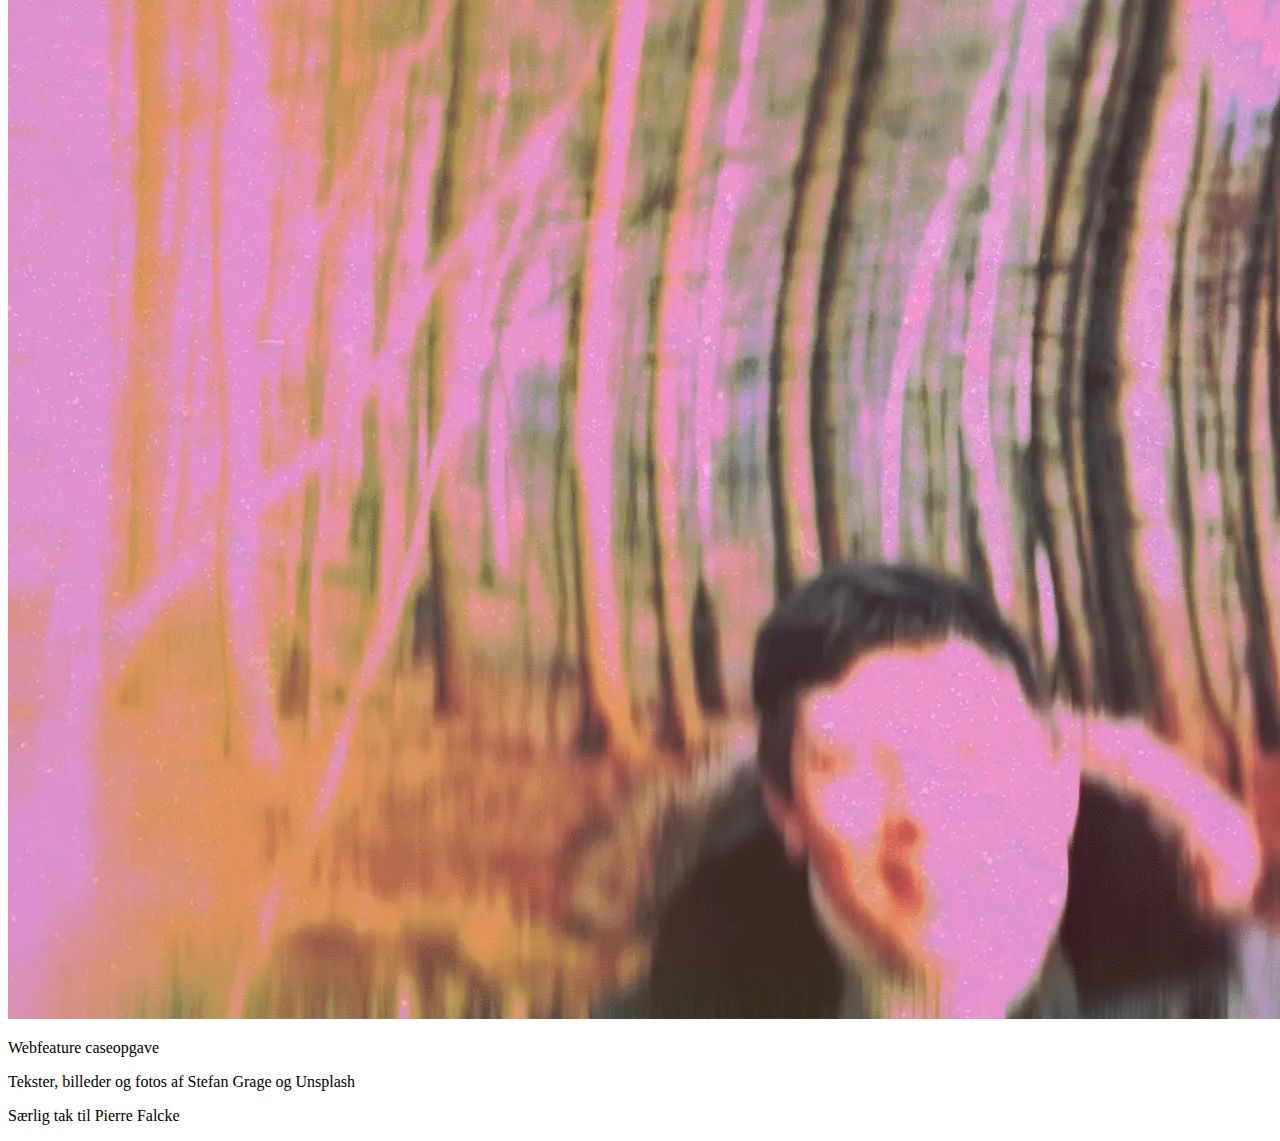
<file: src/index.html>
<!DOCTYPE html>
<html lang="en">
  <head>
    <meta charset="UTF-8" />
    <meta name="viewport" content="width=device-width, initial-scale=1.0" />
    <link rel="preconnect" href="https://fonts.googleapis.com" />
    <link rel="preconnect" href="https://fonts.gstatic.com" crossorigin />
    <link
      href="https://fonts.googleapis.com/css2?family=Russo+One&display=swap"
      rel="stylesheet"
    />
    <link rel="preconnect" href="https://fonts.googleapis.com" />
    <link rel="preconnect" href="https://fonts.gstatic.com" crossorigin />
    <link
      href="https://fonts.googleapis.com/css2?family=Roboto+Slab&display=swap"
      rel="stylesheet"
    />
    <title>Pierre Falcke - Uperfekt er perfekt</title>
  </head>
  <body class="bg-babypink">
    <section class="relative overflow-hidden">
      <img
        src="assets/pierre_splash.webp"
        alt="splash billede"
        class="fadein relative max-w-full"
      />
      <img
        src="assets/pierre_falcke.webp"
        alt="pierre falcke graffiti"
        class="absolute inset-x-0 bottom-0 max-w-sm pl-8 md:ml-28 md:max-w-lg lg:ml-48 lg:max-w-xl xl:ml-96"
      />
    </section>
    <section class="bg-green px-20 py-10">
      <h1
        class="py-2 text-2xl font-semibold text-babypink md:mx-24 lg:mx-44 xl:mx-64"
      >
        Uperfekt er perfekt
      </h1>
      <p
        class="text-justify text-base text-babypink md:mx-24 lg:mx-44 xl:mx-64"
      >
        Pierre Falcke. Du ved formentligt ikke hvem han er. Men indtil for kort
        tid siden, så du hans værker et par gange om dagen, hver dag, året
        rundt. Pierre Falcke var en af verdens bedst sælgende stock-fotografer,
        og han solgte over 2 millioner fotos om året. Men Pierre kunne ikke
        drømme om at bruge sine egne fotos - faktisk kan han ikke fordrage sit
        eget arbejde.
      </p>
    </section>

    <section class="my-16 mx-16 grid place-content-center py-10">
      <ul>
        <div
          class="staggeranimation my-10 bg-green p-12 text-center text-babypink"
        >
          <li>Pierre sælger 2 millioner fotos om året</li>
        </div>
        <div
          class="staggeranimation my-10 bg-green p-12 text-center text-babypink"
        >
          <li>Det svarer til én fotolicens hvert 16. sekund</li>
        </div>
        <div
          class="staggeranimation my-10 bg-green p-12 text-center text-babypink"
        >
          <li>Du ser hans fotos ca. 2 gange om dagen</li>
        </div>
      </ul>
    </section>

    <section
      class="my-20 grid place-content-center bg-green px-20 py-10 md:mx-20 lg:mx-36"
    >
      <h3
        class="bg-babypink px-5 py-5 text-lg font-semibold text-green md:mx-24 lg:mx-44 xl:mx-64"
      >
        Hvad er stock-fotos?
      </h3>
      <p
        class="bg-babypink px-5 py-5 text-justify text-base text-green md:mx-24 lg:mx-44 xl:mx-64"
      >
        Stock-fotos er billeder, der kan købes fra et foto-website. De bruges af
        aviser, til markedsføring og som indhold på websites. En licens til at
        bruge et foto koster typisk mellem 10 og 100 kroner, alt afhængig af
        hvad de skal bruges til.
      </p>
      <p
        class="bg-babypink px-5 py-5 text-justify text-base md:mx-24 lg:mx-44 xl:mx-64"
      >
        Stock-fotos bliver ofte kritiseret for at være uden sjæl - det er de der
        billeder af en læge i hvid kittel med stetoskop om halsen på en meget
        hvid baggrund eller en meget glad dame fra virksomhedens salgs- eller
        supportafdeling. Stock-fotos har eksisteret i mange år. Før branchen
        blev digital, tilbød stock-foto virksomhederne billedmapper, der kunne
        bestilles fra. Men stock-foto branchen var én af de tidlige til at blive
        fuldt digitaliseret.
      </p>
      <img
        src="assets/high-five.webp"
        alt="Stockfoto af to der giver high five"
        class="my-5 max-w-full place-content-center bg-green md:mx-24 md:max-w-xs lg:mx-44 lg:max-w-md xl:mx-64 xl:max-w-lg"
      />
    </section>

    <!-- SOFIE -->

    <section>
      <article class="sticky">
        <div
          class="sticky top-0 grid h-full bg-[url('assets/pierre_edited..webp')] bg-cover bg-center bg-no-repeat md:grid-rows-2"
        >
          <div
            class="my-20 bg-green px-20 py-10 md:mx-20 md:grid md:grid-cols-6 md:px-0 lg:mx-80"
          >
            <h2
              class="text-xl text-babypink md:col-span-4 md:col-start-2 md:grid"
            >
              Pierres berømmelse
            </h2>
            <p
              class="text-justify text-base text-babypink md:col-span-4 md:col-start-2 md:grid"
            >
              Pierres interesse for foto startede som ganske ung - som 10-årig
              fik han sin fars gamle Rollei-kamera, og begyndte at skyde løs.
              Det var før den digitale revolution, så alle Pierres lommepenge
              blev brugt på filmruller og fremkaldelse af film. Pierre fortsatte
              med at fotografere på film op gennem gymnasietiden.
            </p>
          </div>
        </div>

        <div
          class="sticky top-0 grid h-full bg-[url('assets/glitch_båd.webp')] bg-cover bg-center bg-no-repeat md:grid-rows-2"
        >
          <div
            class="my-20 bg-green px-20 py-10 md:mx-20 md:grid md:grid-cols-6 md:px-0 lg:mx-80"
          >
            <p
              class="text-justify text-babypink md:col-span-4 md:col-start-2 md:grid"
            >
              Pierre over til digital fotografering i starten af 2000'erne, da
              han begyndte at studere fotografisk kommunikation på DMJX. Her
              åbnede en ny verden sig: Reklamefotografering i studie, lyssætning
              og manipulering af billeder i Photoshop blev hans nye stil. På det
              tidspunkt var stock-foto industrien i starten af en revolution: De
              første online stock-foto websites begyndte at komme på markedet,
              men de store, etablerede spillere på markedet holdt lidt igen.
              Pierre så det for sig: “Om ganske få år er hele branchen digital,
              og dem der ikke hopper med på den digitale vogn, lukker.”
            </p>
          </div>
        </div>

        <div
          class="sticky top-0 grid h-full bg-[url('assets/kirke_edited.webp')] bg-cover bg-center bg-no-repeat md:grid-rows-2"
        >
          <div
            class="my-20 bg-green px-20 py-10 md:mx-20 md:grid md:grid-cols-6 md:px-0 lg:mx-80"
          >
            <p
              class="text-justify text-babypink md:col-span-4 md:col-start-2 md:grid"
            >
              Så Pierre gav sig selv en udfordring: At blive landets bedst
              sælgende stock-fotograf. Pierre lejede et gammelt, billigt
              erhvervslokale i Ishøj industri, fik fløjet billige skuespillere
              ind fra Polen og Baltikum, og fotograferede 10 timer om dagen.
              Pierres profeti om stock-foto branchen holdt stik. Pierre var
              allerede en af landets bedst sælgende stock-fotografer, før han
              blev færdig med studiet på DMJX.
            </p>
          </div>
        </div>

        <div
          class="sticky top-0 my-20 bg-green px-20 py-10 md:mx-20 md:grid md:grid-cols-6 md:px-0 lg:mx-80"
        >
          <div class="md:col-span-4 md:col-start-2 md:grid">
            <h2 class="text-xl text-babypink">En skillevej</h2>
            <p class="text-justify text-base text-babypink">
              Pierre tjente godt det følgende årti. Men stille og roligt
              begyndte billederne også at give ham kvalme. Han kunne ikke holde
              sit eget arbejde ud, og måtte finde et modsvar til alle de
              blankpolerede fotos. Noget han kunne lave med stolthed. Pierre
              bestluttede sig for at droppe stock-fotos, og vende tilbage til
              rødderne. Han søgte inspiration i analog fotografering, i
              Lomo-bevægelsen, Glitch art og polaroid fotografering, og begyndte
              stille og roligt at skabe sig en ny stil - en stil med fokus på
              det uperfekte, og hvor der er et uforudsigeligt element i det at
              tage billeder. Pierre tog det endda så vidt at han ikke kun
              droppede at tage stock-fotos. Han fjernede også alle stock-fotos
              fra de tjenester, han solgte sine fotos hos. Han gik fra at være
              en god forretningsdrivende til at blive en vaskeægte boheme-type
              på rekordtid.
            </p>
          </div>
        </div>

        <div
          class="sticky top-0 grid h-full bg-[url('assets/bil-smidt-ud.webp')] bg-cover bg-center bg-no-repeat md:grid-rows-2"
        >
          <div
            class="my-20 px-20 py-10 md:mx-20 md:grid md:grid-cols-6 md:px-0 lg:mx-80"
          >
            <h2
              class="lg:text-8 xl grid place-content-center text-3xl text-pink md:text-8xl"
            >
              En ny begyndelse
            </h2>
          </div>
        </div>

        <div class="sticky top-0 grid h-full md:grid-rows-2">
          <div
            class="my-20 bg-green px-20 py-10 md:mx-20 md:grid md:grid-cols-6 md:px-0 lg:mx-80"
          >
            <p
              class="text-justify text-base text-babypink md:col-span-4 md:col-start-2 md:grid"
            >
              Men Pierre er glad for sin beslutning. Indkomsten er lavere nu,
              men han har stadig lidt penge på kontoen, og studerer nu
              kunstfotografering på fotoskolen Fatamorgana. Han glæder sig over
              hver dags kunstneriske eksperimenter, og er for første gang i sit
              liv rigtig stolt af sit arbejde. Som Pierre selv udtrykker det:<br /><em>
                “Det interessante ligger i fejlen. Et foto med masser af fejl er
                interessant. Jeg eksperimenterer med udstyr og teknik, og skaber
                nye visuelle udtryk. Det uperfekte er perfekt.”<br /></em
              >Karrieren begynder også så småt også at gå den rette vej: Pierre
              er begyndt at sælge fotokunst på nettet, og har udgivet sin første
              foto-bog med titlen “Lidt i fem,” som er en fotografisk odyssé om
              at slæbe en brandert hjem i de tidlige morgentimer. I forbindelse
              med udgivelsen af bogen, har han en udstilling på vej i det
              Kongelige Biblioteks fotoudstilling. Som Pierre forklarer det:<br /><em
                >“Nu kan jeg leve livet igen. Jeg føler mig frisk. Jeg føler mig
                fri. Jeg føler mig genfødt.”</em
              >
            </p>
          </div>
        </div>
      </article>
    </section>

    <!-- SARA -->
    <section class="relative">
      <div class="my-20 grid max-w-full place-content-center opacity-70">
        <video class="md:place-content-stretch" muted autoplay loop>
          <source src="assets/citat_video.mov" />
        </video>
      </div>
      <div class="absolute inset-0">
        <p class="p-10 pt-20 text-center text-pink">
          "Nu kan jeg leve livet igen.<br />
          Jeg føler mig frisk.<br />
          Jeg føler mig fri.<br />
          Jeg føler mig genfødt." <br />
          <br />
          <br />
          Pierre Falcke
        </p>
      </div>
    </section>

    <section class="bg-green md:grid md:grid-cols-2 md:py-20">
      <div class="px-20 py-10">
        <h3
          class="lg:mx-15 text-xl font-semibold text-babypink md:mx-10 md:pb-4 md:text-3xl xl:mx-20"
        >
          Analog fotografering
        </h3>
        <p
          class="lg:mx-15 text-justify text-base text-babypink md:mx-10 xl:mx-20"
        >
          Fotografering med gode, gammeldags filmruller. Analog fotografering
          stiger for tiden i popularitet, specielt blandt unge, og prisen på
          filmruller og vintage-kameraer skyder i vejret. Mange fotografer synes
          at film-fotografering er mere ægte har mere “sjæl.” Analog
          fotografering er langsommmere, hvert enkelt billede koster penge, og
          man bliver nødt til at overveje motiv og lys grundigere før der skydes
          - tænk før du trykker.<br /><br />
          Analog fotografering kan gå galt mange steder i processen, og det
          giver også mulighed for at eksperimentere med “det uperfekte og
          uforudsigelige i processen.” Man kan f.eks.
          sky/assets/analogkamera.webpde på for gamle filmruller, arbejde med
          forskellige teknikker som “lens whacking” og filtre/ting foran
          objektivet, og man kan pille ved de kemiske processer under
          fremkaldelse af filmen.
        </p>
      </div>

      <div>
        <img
          class="p-6 md:p-4 md:pr-40"
          src="assets/analogkamera.webp"
          alt=""
        />
      </div>
    </section>

    <section class="md:mt-15 md:flex">
      <div class="px-20 py-10 md:mx-20 md:mt-40">
        <h3 class="text-5xl font-semibold text-green md:text-6xl">
          Glitch <br />
          art
        </h3>
        <p class="w-full p-6 text-base text-green">
          Når der sker en teknisk fejl i et medie/en kommunikationskanal kaldes
          det en glitch. Glitch art går ud på at dyrke fejlene for at skabe
          kunst. En meget typisk glitch er små analoge eller digitale fejl i
          farvegengivelsen af billeder.
        </p>
      </div>
      <div class="">
        <img
          class="rounded-full p-12 md:mt-40 md:mr-40 md:max-w-lg"
          src="assets/glitchart.webp"
          alt=""
        />
      </div>
    </section>
    <br />
    <br />
    <section class="bg-green md:grid md:grid-cols-2">
      <div class="p-10 py-20 md:mt-10 md:px-40">
        <h3
          class="pb-4 text-xl font-semibold text-babypink md:pb-4 md:text-3xl"
        >
          Lomografi
        </h3>
        <p class="text-justify text-base text-babypink">
          Et lomografi er egentlig bare et fotografi skudt uden videre omtanke,
          og med noget foto-udstyr af ret alternativ kvalitet. Lomografier
          skydes ofte på gode, gammeldags filmruller, men kan også skyde
          digitalt. Det kan måske lyde lidt anti-fotograf-agtigt. Men en del
          foto-entusiaster dyrker den slags, og ser det som en foto-genre eller
          endda en livsstil.
        </p>
        <br />
        <br />
        <h4
          class="pb-3 text-lg font-semibold text-babypink md:pb-4 md:text-2xl"
        >
          Lomo-regler
        </h4>
        <p class="text-base text-babypink">
          Der er et stort community af lomografer på Lomography.com, og hardcore
          lomografer har 10 regler, de lever efter (se
          lomography.com/about/the-ten-golden-rules for yderligere info):
        </p>
        <br />
        <ol class="text-babypink">
          <li>1. Tag kameraet med overalt</li>
          <li>2. Brug det på alle tidspunkter – dag og nat</li>
          <li>
            3. Lomografi er ikke en forstyrrelse af dit liv, men en del af det
          </li>
          <li>4. Prøv hofteskuddet!</li>
          <li>5. Gå tæt på de objekter du har et ønske om at lomografere</li>
          <li>6. Tænk ikke (William Firebrace)</li>
          <li>7. Vær hurtig</li>
          <li>8. Du behøver ikke at vide hvad du fanger på film på forhånd</li>
          <li>9. Heller ikke efter</li>
          <li>10. Du skal ikke bekymre dig om nogen regler</li>
        </ol>
      </div>

      <div>
        <img
          class="p-6 md:mt-40 md:bg-green md:p-4 md:pr-40"
          src="assets/pierre_edited..webp"
          alt=""
        />
      </div>
    </section>
    <div
      class="progress-bar fixed left-0 top-0 right-0 h-4 w-full origin-top-left bg-pink"
    ></div>

    <footer
      class="grid place-content-center bg-pink py-14 font-semibold leading-8 text-green"
    >
      <p class="grid place-content-center">Webfeature caseopgave</p>
      <p class="grid place-content-center">
        Tekster, billeder og fotos af Stefan Grage og Unsplash
      </p>
      <p class="grid place-content-center">Særlig tak til Pierre Falcke</p>
    </footer>
    <script type="module" src="./main.js"></script>
  </body>
</html>
</file>
<file: assets/index.c76c79d0.css>
*,:before,:after{box-sizing:border-box;border-width:0;border-style:solid;border-color:currentColor}:before,:after{--tw-content: ""}html{line-height:1.5;-webkit-text-size-adjust:100%;-moz-tab-size:4;-o-tab-size:4;tab-size:4;font-family:ui-sans-serif,system-ui,-apple-system,BlinkMacSystemFont,Segoe UI,Roboto,Helvetica Neue,Arial,Noto Sans,sans-serif,"Apple Color Emoji","Segoe UI Emoji",Segoe UI Symbol,"Noto Color Emoji"}body{margin:0;line-height:inherit}hr{height:0;color:inherit;border-top-width:1px}abbr:where([title]){-webkit-text-decoration:underline dotted;text-decoration:underline dotted}h1,h2,h3,h4,h5,h6{font-size:inherit;font-weight:inherit}a{color:inherit;text-decoration:inherit}b,strong{font-weight:bolder}code,kbd,samp,pre{font-family:ui-monospace,SFMono-Regular,Menlo,Monaco,Consolas,Liberation Mono,Courier New,monospace;font-size:1em}small{font-size:80%}sub,sup{font-size:75%;line-height:0;position:relative;vertical-align:baseline}sub{bottom:-.25em}sup{top:-.5em}table{text-indent:0;border-color:inherit;border-collapse:collapse}button,input,optgroup,select,textarea{font-family:inherit;font-size:100%;font-weight:inherit;line-height:inherit;color:inherit;margin:0;padding:0}button,select{text-transform:none}button,[type=button],[type=reset],[type=submit]{-webkit-appearance:button;background-color:transparent;background-image:none}:-moz-focusring{outline:auto}:-moz-ui-invalid{box-shadow:none}progress{vertical-align:baseline}::-webkit-inner-spin-button,::-webkit-outer-spin-button{height:auto}[type=search]{-webkit-appearance:textfield;outline-offset:-2px}::-webkit-search-decoration{-webkit-appearance:none}::-webkit-file-upload-button{-webkit-appearance:button;font:inherit}summary{display:list-item}blockquote,dl,dd,h1,h2,h3,h4,h5,h6,hr,figure,p,pre{margin:0}fieldset{margin:0;padding:0}legend{padding:0}ol,ul,menu{list-style:none;margin:0;padding:0}textarea{resize:vertical}input::-moz-placeholder,textarea::-moz-placeholder{opacity:1;color:#9ca3af}input::placeholder,textarea::placeholder{opacity:1;color:#9ca3af}button,[role=button]{cursor:pointer}:disabled{cursor:default}img,svg,video,canvas,audio,iframe,embed,object{display:block;vertical-align:middle}img,video{max-width:100%;height:auto}[type=text],[type=email],[type=url],[type=password],[type=number],[type=date],[type=datetime-local],[type=month],[type=search],[type=tel],[type=time],[type=week],[multiple],textarea,select{-webkit-appearance:none;-moz-appearance:none;appearance:none;background-color:#fff;border-color:#6b7280;border-width:1px;border-radius:0;padding:.5rem .75rem;font-size:1rem;line-height:1.5rem;--tw-shadow: 0 0 #0000}[type=text]:focus,[type=email]:focus,[type=url]:focus,[type=password]:focus,[type=number]:focus,[type=date]:focus,[type=datetime-local]:focus,[type=month]:focus,[type=search]:focus,[type=tel]:focus,[type=time]:focus,[type=week]:focus,[multiple]:focus,textarea:focus,select:focus{outline:2px solid transparent;outline-offset:2px;--tw-ring-inset: var(--tw-empty, );--tw-ring-offset-width: 0px;--tw-ring-offset-color: #fff;--tw-ring-color: #2563eb;--tw-ring-offset-shadow: var(--tw-ring-inset) 0 0 0 var(--tw-ring-offset-width) var(--tw-ring-offset-color);--tw-ring-shadow: var(--tw-ring-inset) 0 0 0 calc(1px + var(--tw-ring-offset-width)) var(--tw-ring-color);box-shadow:var(--tw-ring-offset-shadow),var(--tw-ring-shadow),var(--tw-shadow);border-color:#2563eb}input::-moz-placeholder,textarea::-moz-placeholder{color:#6b7280;opacity:1}input::placeholder,textarea::placeholder{color:#6b7280;opacity:1}::-webkit-datetime-edit-fields-wrapper{padding:0}::-webkit-date-and-time-value{min-height:1.5em}::-webkit-datetime-edit,::-webkit-datetime-edit-year-field,::-webkit-datetime-edit-month-field,::-webkit-datetime-edit-day-field,::-webkit-datetime-edit-hour-field,::-webkit-datetime-edit-minute-field,::-webkit-datetime-edit-second-field,::-webkit-datetime-edit-millisecond-field,::-webkit-datetime-edit-meridiem-field{padding-top:0;padding-bottom:0}select{background-image:url("data:image/svg+xml,%3csvg xmlns='http://www.w3.org/2000/svg' fill='none' viewBox='0 0 20 20'%3e%3cpath stroke='%236b7280' stroke-linecap='round' stroke-linejoin='round' stroke-width='1.5' d='M6 8l4 4 4-4'/%3e%3c/svg%3e");background-position:right .5rem center;background-repeat:no-repeat;background-size:1.5em 1.5em;padding-right:2.5rem;-webkit-print-color-adjust:exact;color-adjust:exact;print-color-adjust:exact}[multiple]{background-image:initial;background-position:initial;background-repeat:unset;background-size:initial;padding-right:.75rem;-webkit-print-color-adjust:unset;color-adjust:unset;print-color-adjust:unset}[type=checkbox],[type=radio]{-webkit-appearance:none;-moz-appearance:none;appearance:none;padding:0;-webkit-print-color-adjust:exact;color-adjust:exact;print-color-adjust:exact;display:inline-block;vertical-align:middle;background-origin:border-box;-webkit-user-select:none;-moz-user-select:none;user-select:none;flex-shrink:0;height:1rem;width:1rem;color:#2563eb;background-color:#fff;border-color:#6b7280;border-width:1px;--tw-shadow: 0 0 #0000}[type=checkbox]{border-radius:0}[type=radio]{border-radius:100%}[type=checkbox]:focus,[type=radio]:focus{outline:2px solid transparent;outline-offset:2px;--tw-ring-inset: var(--tw-empty, );--tw-ring-offset-width: 2px;--tw-ring-offset-color: #fff;--tw-ring-color: #2563eb;--tw-ring-offset-shadow: var(--tw-ring-inset) 0 0 0 var(--tw-ring-offset-width) var(--tw-ring-offset-color);--tw-ring-shadow: var(--tw-ring-inset) 0 0 0 calc(2px + var(--tw-ring-offset-width)) var(--tw-ring-color);box-shadow:var(--tw-ring-offset-shadow),var(--tw-ring-shadow),var(--tw-shadow)}[type=checkbox]:checked,[type=radio]:checked{border-color:transparent;background-color:currentColor;background-size:100% 100%;background-position:center;background-repeat:no-repeat}[type=checkbox]:checked{background-image:url("data:image/svg+xml,%3csvg viewBox='0 0 16 16' fill='white' xmlns='http://www.w3.org/2000/svg'%3e%3cpath d='M12.207 4.793a1 1 0 010 1.414l-5 5a1 1 0 01-1.414 0l-2-2a1 1 0 011.414-1.414L6.5 9.086l4.293-4.293a1 1 0 011.414 0z'/%3e%3c/svg%3e")}[type=radio]:checked{background-image:url("data:image/svg+xml,%3csvg viewBox='0 0 16 16' fill='white' xmlns='http://www.w3.org/2000/svg'%3e%3ccircle cx='8' cy='8' r='3'/%3e%3c/svg%3e")}[type=checkbox]:checked:hover,[type=checkbox]:checked:focus,[type=radio]:checked:hover,[type=radio]:checked:focus{border-color:transparent;background-color:currentColor}[type=checkbox]:indeterminate{background-image:url("data:image/svg+xml,%3csvg xmlns='http://www.w3.org/2000/svg' fill='none' viewBox='0 0 16 16'%3e%3cpath stroke='white' stroke-linecap='round' stroke-linejoin='round' stroke-width='2' d='M4 8h8'/%3e%3c/svg%3e");border-color:transparent;background-color:currentColor;background-size:100% 100%;background-position:center;background-repeat:no-repeat}[type=checkbox]:indeterminate:hover,[type=checkbox]:indeterminate:focus{border-color:transparent;background-color:currentColor}[type=file]{background:unset;border-color:inherit;border-width:0;border-radius:0;padding:0;font-size:unset;line-height:inherit}[type=file]:focus{outline:1px solid ButtonText;outline:1px auto -webkit-focus-ring-color}h1,h2,h3,h4{font-family:Russo One,sans-serif}p,ol{font-family:Roboto Slab,serif}*,:before,:after{--tw-border-spacing-x: 0;--tw-border-spacing-y: 0;--tw-translate-x: 0;--tw-translate-y: 0;--tw-rotate: 0;--tw-skew-x: 0;--tw-skew-y: 0;--tw-scale-x: 1;--tw-scale-y: 1;--tw-pan-x: ;--tw-pan-y: ;--tw-pinch-zoom: ;--tw-scroll-snap-strictness: proximity;--tw-ordinal: ;--tw-slashed-zero: ;--tw-numeric-figure: ;--tw-numeric-spacing: ;--tw-numeric-fraction: ;--tw-ring-inset: ;--tw-ring-offset-width: 0px;--tw-ring-offset-color: #fff;--tw-ring-color: rgb(59 130 246 / .5);--tw-ring-offset-shadow: 0 0 #0000;--tw-ring-shadow: 0 0 #0000;--tw-shadow: 0 0 #0000;--tw-shadow-colored: 0 0 #0000;--tw-blur: ;--tw-brightness: ;--tw-contrast: ;--tw-grayscale: ;--tw-hue-rotate: ;--tw-invert: ;--tw-saturate: ;--tw-sepia: ;--tw-drop-shadow: ;--tw-backdrop-blur: ;--tw-backdrop-brightness: ;--tw-backdrop-contrast: ;--tw-backdrop-grayscale: ;--tw-backdrop-hue-rotate: ;--tw-backdrop-invert: ;--tw-backdrop-opacity: ;--tw-backdrop-saturate: ;--tw-backdrop-sepia: }::-webkit-backdrop{--tw-border-spacing-x: 0;--tw-border-spacing-y: 0;--tw-translate-x: 0;--tw-translate-y: 0;--tw-rotate: 0;--tw-skew-x: 0;--tw-skew-y: 0;--tw-scale-x: 1;--tw-scale-y: 1;--tw-pan-x: ;--tw-pan-y: ;--tw-pinch-zoom: ;--tw-scroll-snap-strictness: proximity;--tw-ordinal: ;--tw-slashed-zero: ;--tw-numeric-figure: ;--tw-numeric-spacing: ;--tw-numeric-fraction: ;--tw-ring-inset: ;--tw-ring-offset-width: 0px;--tw-ring-offset-color: #fff;--tw-ring-color: rgb(59 130 246 / .5);--tw-ring-offset-shadow: 0 0 #0000;--tw-ring-shadow: 0 0 #0000;--tw-shadow: 0 0 #0000;--tw-shadow-colored: 0 0 #0000;--tw-blur: ;--tw-brightness: ;--tw-contrast: ;--tw-grayscale: ;--tw-hue-rotate: ;--tw-invert: ;--tw-saturate: ;--tw-sepia: ;--tw-drop-shadow: ;--tw-backdrop-blur: ;--tw-backdrop-brightness: ;--tw-backdrop-contrast: ;--tw-backdrop-grayscale: ;--tw-backdrop-hue-rotate: ;--tw-backdrop-invert: ;--tw-backdrop-opacity: ;--tw-backdrop-saturate: ;--tw-backdrop-sepia: }::backdrop{--tw-border-spacing-x: 0;--tw-border-spacing-y: 0;--tw-translate-x: 0;--tw-translate-y: 0;--tw-rotate: 0;--tw-skew-x: 0;--tw-skew-y: 0;--tw-scale-x: 1;--tw-scale-y: 1;--tw-pan-x: ;--tw-pan-y: ;--tw-pinch-zoom: ;--tw-scroll-snap-strictness: proximity;--tw-ordinal: ;--tw-slashed-zero: ;--tw-numeric-figure: ;--tw-numeric-spacing: ;--tw-numeric-fraction: ;--tw-ring-inset: ;--tw-ring-offset-width: 0px;--tw-ring-offset-color: #fff;--tw-ring-color: rgb(59 130 246 / .5);--tw-ring-offset-shadow: 0 0 #0000;--tw-ring-shadow: 0 0 #0000;--tw-shadow: 0 0 #0000;--tw-shadow-colored: 0 0 #0000;--tw-blur: ;--tw-brightness: ;--tw-contrast: ;--tw-grayscale: ;--tw-hue-rotate: ;--tw-invert: ;--tw-saturate: ;--tw-sepia: ;--tw-drop-shadow: ;--tw-backdrop-blur: ;--tw-backdrop-brightness: ;--tw-backdrop-contrast: ;--tw-backdrop-grayscale: ;--tw-backdrop-hue-rotate: ;--tw-backdrop-invert: ;--tw-backdrop-opacity: ;--tw-backdrop-saturate: ;--tw-backdrop-sepia: }.fixed{position:fixed}.absolute{position:absolute}.relative{position:relative}.sticky{position:-webkit-sticky;position:sticky}.inset-0{top:0px;right:0px;bottom:0px;left:0px}.inset-x-0{left:0px;right:0px}.bottom-0{bottom:0px}.top-0{top:0px}.left-0{left:0px}.right-0{right:0px}.my-16{margin-top:4rem;margin-bottom:4rem}.mx-16{margin-left:4rem;margin-right:4rem}.my-10{margin-top:2.5rem;margin-bottom:2.5rem}.my-20{margin-top:5rem;margin-bottom:5rem}.my-5{margin-top:1.25rem;margin-bottom:1.25rem}.grid{display:grid}.h-full{height:100%}.h-4{height:1rem}.w-full{width:100%}.max-w-full{max-width:100%}.max-w-sm{max-width:24rem}.origin-top-left{transform-origin:top left}.place-content-center{place-content:center}.overflow-hidden{overflow:hidden}.rounded-full{border-radius:9999px}.bg-babypink{--tw-bg-opacity: 1;background-color:rgb(255 204 255 / var(--tw-bg-opacity))}.bg-green{--tw-bg-opacity: 1;background-color:rgb(43 73 13 / var(--tw-bg-opacity))}.bg-pink{--tw-bg-opacity: 1;background-color:rgb(228 12 157 / var(--tw-bg-opacity))}.bg-\[url\(\'assets\/pierre_edited\.\.webp\'\)\]{background-image:url(./pierre_edited..4359b689.webp)}.bg-\[url\(\'assets\/glitch_b\e5 d\.webp\'\)\]{background-image:url(./glitch_b\e5 d.a6103df5.webp)}.bg-\[url\(\'assets\/kirke_edited\.webp\'\)\]{background-image:url(./kirke_edited.5dd1b8f2.webp)}.bg-\[url\(\'assets\/bil-smidt-ud\.webp\'\)\]{background-image:url(./bil-smidt-ud.3e1e83d3.webp)}.bg-cover{background-size:cover}.bg-center{background-position:center}.bg-no-repeat{background-repeat:no-repeat}.p-12{padding:3rem}.p-10{padding:2.5rem}.p-6{padding:1.5rem}.px-20{padding-left:5rem;padding-right:5rem}.py-10{padding-top:2.5rem;padding-bottom:2.5rem}.py-2{padding-top:.5rem;padding-bottom:.5rem}.px-5{padding-left:1.25rem;padding-right:1.25rem}.py-5{padding-top:1.25rem;padding-bottom:1.25rem}.py-20{padding-top:5rem;padding-bottom:5rem}.py-14{padding-top:3.5rem;padding-bottom:3.5rem}.pl-8{padding-left:2rem}.pt-20{padding-top:5rem}.pb-4{padding-bottom:1rem}.pb-3{padding-bottom:.75rem}.text-center{text-align:center}.text-justify{text-align:justify}.text-2xl{font-size:1.5rem;line-height:2rem}.text-base{font-size:1rem;line-height:1.5rem}.text-lg{font-size:1.125rem;line-height:1.75rem}.text-xl{font-size:1.25rem;line-height:1.75rem}.text-3xl{font-size:1.875rem;line-height:2.25rem}.text-5xl{font-size:3rem;line-height:1}.font-semibold{font-weight:600}.leading-8{line-height:2rem}.text-babypink{--tw-text-opacity: 1;color:rgb(255 204 255 / var(--tw-text-opacity))}.text-green{--tw-text-opacity: 1;color:rgb(43 73 13 / var(--tw-text-opacity))}.text-pink{--tw-text-opacity: 1;color:rgb(228 12 157 / var(--tw-text-opacity))}.opacity-70{opacity:.7}.ring{--tw-ring-offset-shadow: var(--tw-ring-inset) 0 0 0 var(--tw-ring-offset-width) var(--tw-ring-offset-color);--tw-ring-shadow: var(--tw-ring-inset) 0 0 0 calc(3px + var(--tw-ring-offset-width)) var(--tw-ring-color);box-shadow:var(--tw-ring-offset-shadow),var(--tw-ring-shadow),var(--tw-shadow, 0 0 #0000)}body{background-image:url(./texture_wall.6b34d50b.webp);background-size:cover;background-blend-mode:overlay}@media (min-width: 768px){.md\:col-span-4{grid-column:span 4 / span 4}.md\:col-start-2{grid-column-start:2}.md\:mx-24{margin-left:6rem;margin-right:6rem}.md\:mx-20{margin-left:5rem;margin-right:5rem}.md\:mx-10{margin-left:2.5rem;margin-right:2.5rem}.md\:ml-28{margin-left:7rem}.md\:mt-40{margin-top:10rem}.md\:mr-40{margin-right:10rem}.md\:mt-10{margin-top:2.5rem}.md\:flex{display:flex}.md\:grid{display:grid}.md\:max-w-lg{max-width:32rem}.md\:max-w-xs{max-width:20rem}.md\:grid-cols-6{grid-template-columns:repeat(6,minmax(0,1fr))}.md\:grid-cols-2{grid-template-columns:repeat(2,minmax(0,1fr))}.md\:grid-rows-2{grid-template-rows:repeat(2,minmax(0,1fr))}.md\:place-content-stretch{place-content:stretch}.md\:bg-green{--tw-bg-opacity: 1;background-color:rgb(43 73 13 / var(--tw-bg-opacity))}.md\:p-4{padding:1rem}.md\:px-0{padding-left:0;padding-right:0}.md\:py-20{padding-top:5rem;padding-bottom:5rem}.md\:px-40{padding-left:10rem;padding-right:10rem}.md\:pb-4{padding-bottom:1rem}.md\:pr-40{padding-right:10rem}.md\:text-8xl{font-size:6rem;line-height:1}.md\:text-3xl{font-size:1.875rem;line-height:2.25rem}.md\:text-6xl{font-size:3.75rem;line-height:1}.md\:text-2xl{font-size:1.5rem;line-height:2rem}}@media (min-width: 1024px){.lg\:mx-44{margin-left:11rem;margin-right:11rem}.lg\:mx-36{margin-left:9rem;margin-right:9rem}.lg\:mx-80{margin-left:20rem;margin-right:20rem}.lg\:ml-48{margin-left:12rem}.lg\:max-w-xl{max-width:36rem}.lg\:max-w-md{max-width:28rem}}@media (min-width: 1280px){.xl\:mx-64{margin-left:16rem;margin-right:16rem}.xl\:mx-20{margin-left:5rem;margin-right:5rem}.xl\:ml-96{margin-left:24rem}.xl\:max-w-lg{max-width:32rem}}
</file>
